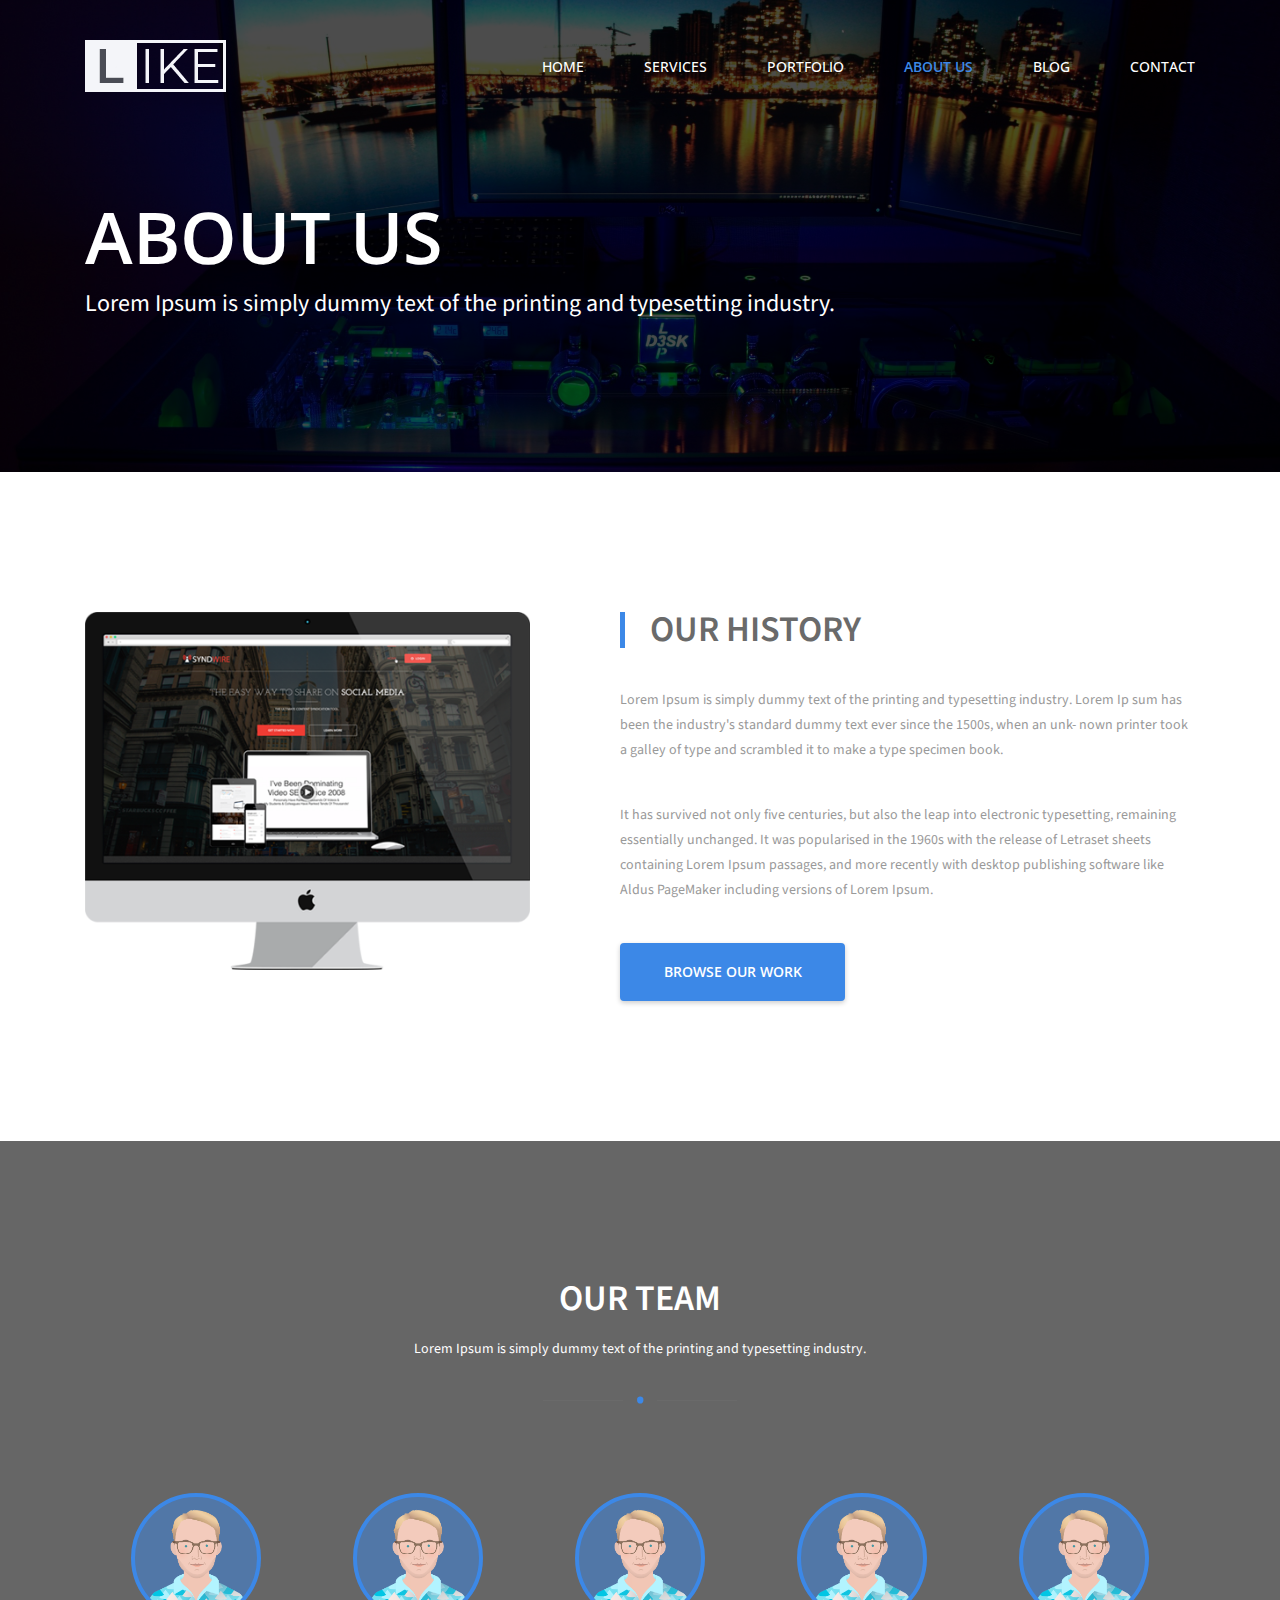
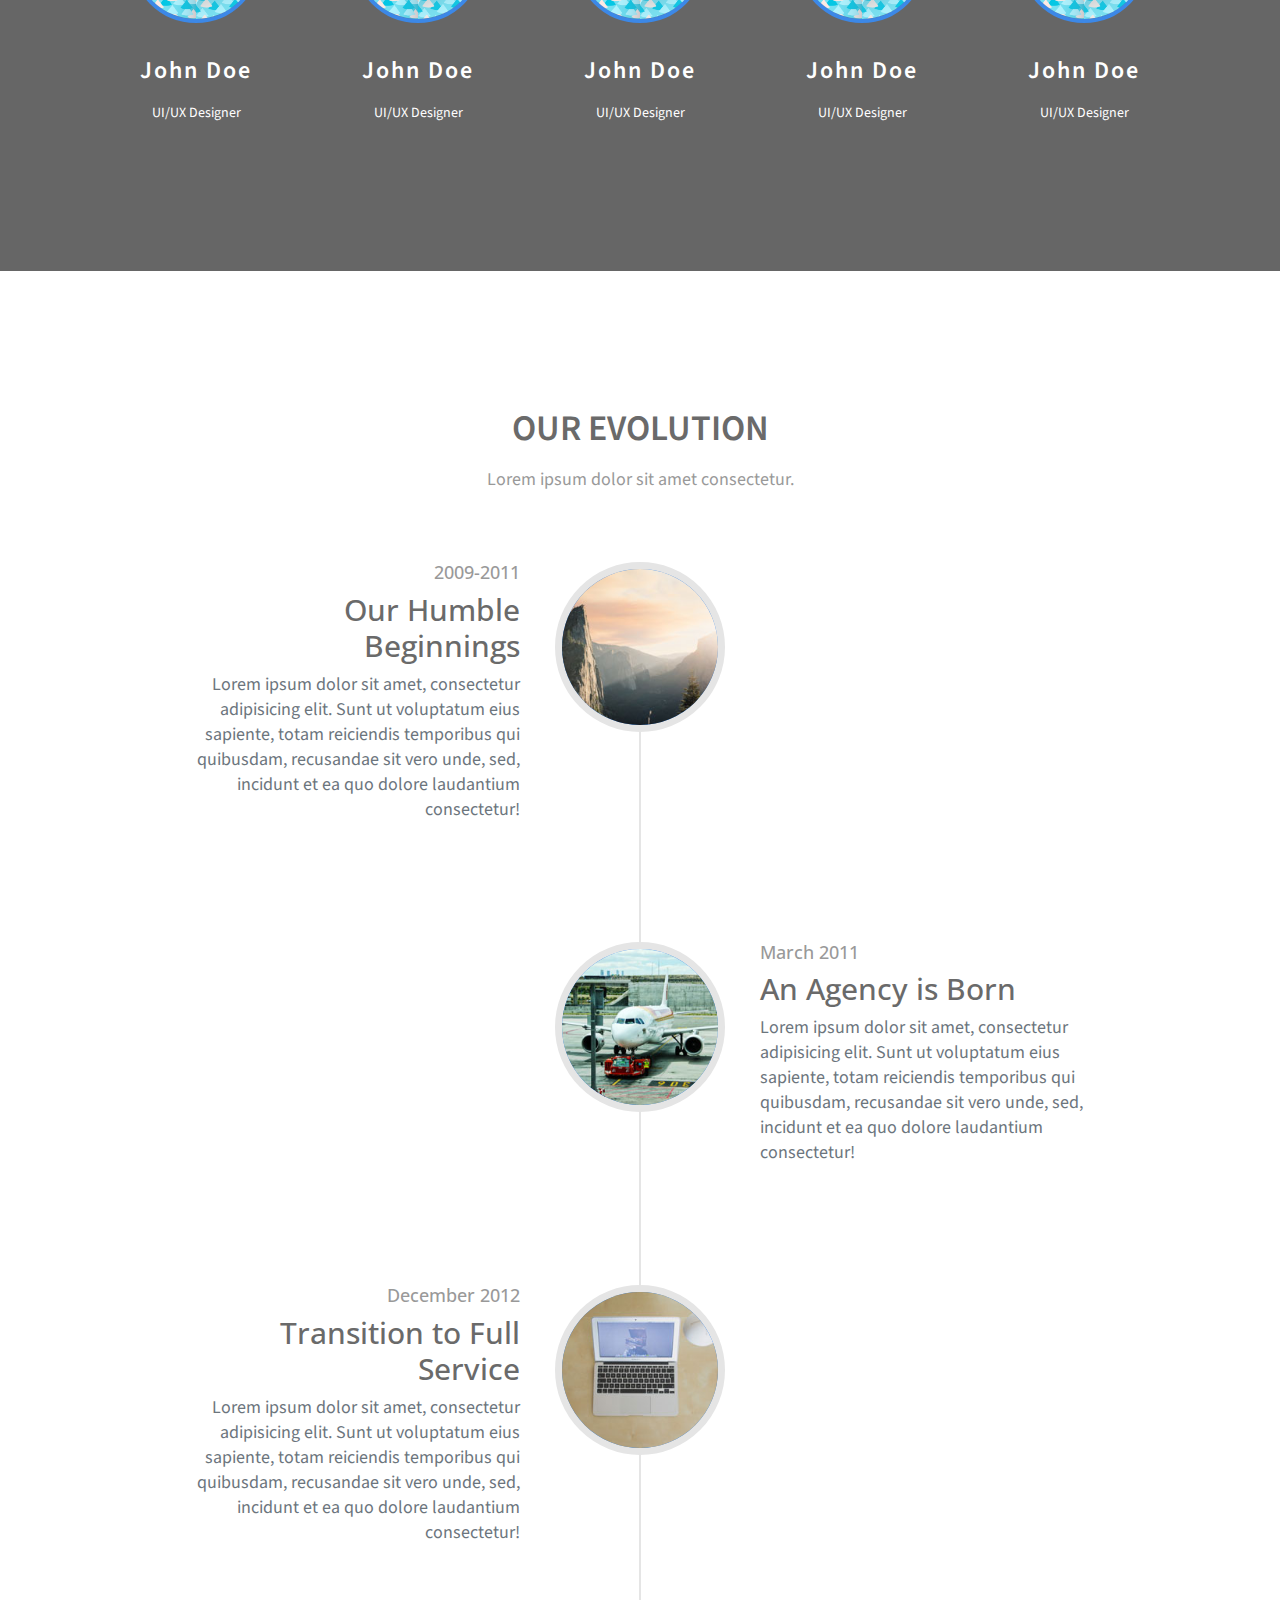
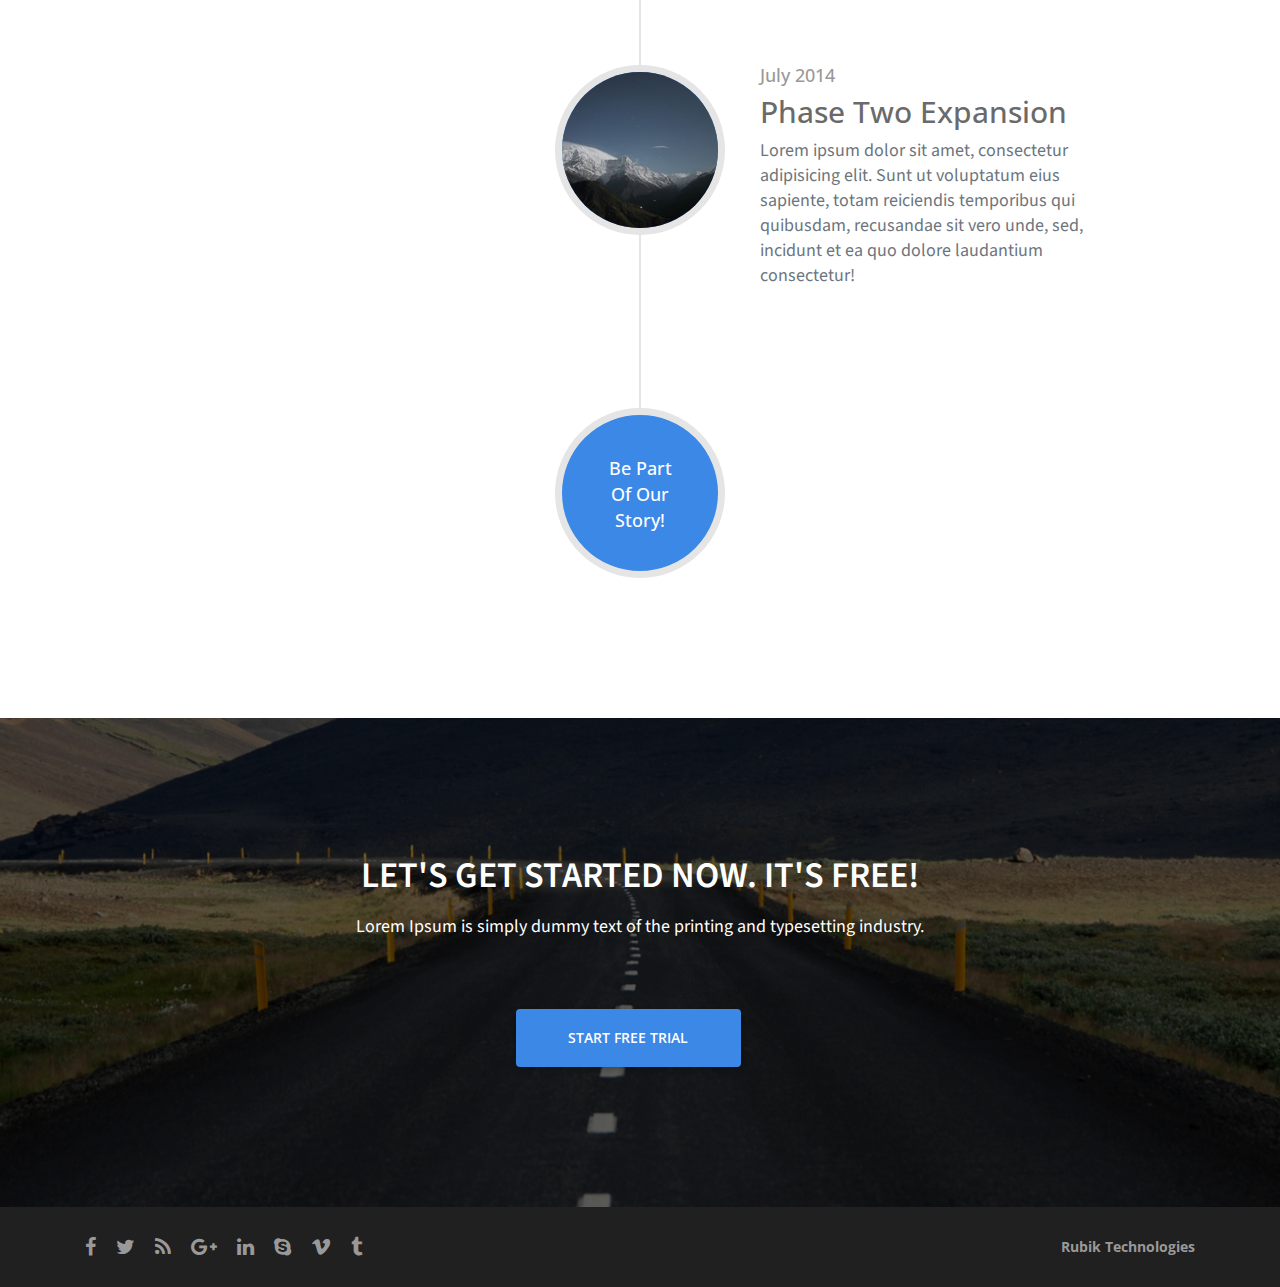
<file: about.html>
﻿<!DOCTYPE html>
<html lang="en">
<head>
    <title></title>
    <meta charset="utf-8" />
    <link rel="icon" href="favicon.png" type="image/x-icon" />
    <meta name="viewport" content="width=device-width, initial-scale=1.0, maximum-scale=1.0, user-scalable=0"> 
    <link href="css/vendor/bootstrap.css" rel="stylesheet" />
    <link href="css/vendor/font-awesome.css" rel="stylesheet" />
    <link href="css/vendor/slick.css" rel="stylesheet" />
    <link href="css/vendor/slick-theme.css" rel="stylesheet" />
    <link href="css/main.css" rel="stylesheet" />
</head>
<body>

    <header>
        <div class="container">
            <div class="logo">
                <a href="index.html"><img src="assets/img/logo.png" alt=""/></a>
            </div>
            <div class="menu">
                <ul>
                    <li><a href="index.html">Home</a></li>
                    <li><a href="services.html">Services</a></li>
                    <li><a href="portfolio.html">Portfolio</a></li>
                    <li><a href="about.html" class="active">About Us</a></li>
                    <li><a href="blog.html">Blog</a></li>
                    <li><a href="contact.html">Contact</a></li>
                </ul>
            </div>
            <div class="mobile-menu"><i class="fa fa-bars"></i></div>
        </div>
    </header>

   <div class="intro-page">
       <div class="container">
           <h1>About Us</h1>
           <p>Lorem Ipsum is simply dummy text of the printing and typesetting industry.</p>
       </div>
   </div>

    <div class="wrapper">
        <section class="our-history">
            <div class="container">
                <div class="row">
                    <div class="col-md-5">
                        <img src="assets/img/Monitor.png" alt="" />
                    </div>
                    <div class="col-md-7">
                        <h2>Our History</h2>
                        <p>Lorem Ipsum is simply dummy text of the printing and typesetting industry. Lorem Ip sum has been the industry's standard dummy text ever since the 1500s, when an unk- nown printer took a galley of type and scrambled it to make a type specimen book.</p>
                        <p>It has survived not only five centuries, but also the leap into electronic typesetting, remaining essentially unchanged. It was popularised in the 1960s with the release of Letraset sheets containing Lorem Ipsum passages, and more recently with desktop publishing software like Aldus PageMaker including versions of Lorem Ipsum.</p>
                        <a href="#" class="button">Browse Our Work</a>
                    </div>
                </div>
            </div>
        </section>

        <section class="our-team">
            <div class="container">
                <h2>Our Team</h2>
                <p>Lorem Ipsum is simply dummy text of the printing and typesetting industry.</p>
                <span class="dot-dash dark">.</span>
                <div class="our-team--container">
                    <div class="our-team--item">
                        <div class="our-team--item__image">
                            <img src="assets/img/user.png" alt="" />
                        </div>
                        <div class="our-team--item__info">
                            <h3>John Doe</h3>
                            <h5>UI/UX Designer</h5>
                        </div>
                    </div>
                    <div class="our-team--item">
                        <div class="our-team--item__image">
                            <img src="assets/img/user.png" alt="" />
                        </div>
                        <div class="our-team--item__info">
                            <h3>John Doe</h3>
                            <h5>UI/UX Designer</h5>
                        </div>
                    </div>
                    <div class="our-team--item">
                        <div class="our-team--item__image">
                            <img src="assets/img/user.png" alt="" />
                        </div>
                        <div class="our-team--item__info">
                            <h3>John Doe</h3>
                            <h5>UI/UX Designer</h5>
                        </div>
                    </div>
                    <div class="our-team--item">
                        <div class="our-team--item__image">
                            <img src="assets/img/user.png" alt="" />
                        </div>
                        <div class="our-team--item__info">
                            <h3>John Doe</h3>
                            <h5>UI/UX Designer</h5>
                        </div>
                    </div>
                    <div class="our-team--item">
                        <div class="our-team--item__image">
                            <img src="assets/img/user.png" alt="" />
                        </div>
                        <div class="our-team--item__info">
                            <h3>John Doe</h3>
                            <h5>UI/UX Designer</h5>
                        </div>
                    </div>
                </div>
            </div>
        </section>

        <section class="our-history-about">
            <div class="container">
                <div class="row">
                    <div class="col-lg-12">
                        <h2>Our Evolution</h2>
                        <p>Lorem ipsum dolor sit amet consectetur.</p>
                    </div>
                </div>
                <div class="row">
                    <div class="col-lg-12">
                        <ul class="timeline">
                            <li>
                                <div class="timeline-image">
                                    <img class="rounded-circle img-fluid" src="assets/img/about1.jpg" alt="">
                                </div>
                                <div class="timeline-panel">
                                    <div class="timeline-heading">
                                        <h4>2009-2011</h4>
                                        <h4 class="subheading">Our Humble Beginnings</h4>
                                    </div>
                                    <div class="timeline-body">
                                        <p class="text-muted">Lorem ipsum dolor sit amet, consectetur adipisicing elit. Sunt ut voluptatum eius sapiente, totam reiciendis temporibus qui quibusdam, recusandae sit vero unde, sed, incidunt et ea quo dolore laudantium consectetur!</p>
                                    </div>
                                </div>
                            </li>
                            <li class="timeline-inverted">
                                <div class="timeline-image">
                                    <img class="rounded-circle img-fluid" src="assets/img/about2.jpg" alt="">
                                </div>
                                <div class="timeline-panel">
                                    <div class="timeline-heading">
                                        <h4>March 2011</h4>
                                        <h4 class="subheading">An Agency is Born</h4>
                                    </div>
                                    <div class="timeline-body">
                                        <p class="text-muted">Lorem ipsum dolor sit amet, consectetur adipisicing elit. Sunt ut voluptatum eius sapiente, totam reiciendis temporibus qui quibusdam, recusandae sit vero unde, sed, incidunt et ea quo dolore laudantium consectetur!</p>
                                    </div>
                                </div>
                            </li>
                            <li>
                                <div class="timeline-image">
                                    <img class="rounded-circle img-fluid" src="assets/img/about3.jpg" alt="">
                                </div>
                                <div class="timeline-panel">
                                    <div class="timeline-heading">
                                        <h4>December 2012</h4>
                                        <h4 class="subheading">Transition to Full Service</h4>
                                    </div>
                                    <div class="timeline-body">
                                        <p class="text-muted">Lorem ipsum dolor sit amet, consectetur adipisicing elit. Sunt ut voluptatum eius sapiente, totam reiciendis temporibus qui quibusdam, recusandae sit vero unde, sed, incidunt et ea quo dolore laudantium consectetur!</p>
                                    </div>
                                </div>
                            </li>
                            <li class="timeline-inverted">
                                <div class="timeline-image">
                                    <img class="rounded-circle img-fluid" src="assets/img/about4.jpg" alt="">
                                </div>
                                <div class="timeline-panel">
                                    <div class="timeline-heading">
                                        <h4>July 2014</h4>
                                        <h4 class="subheading">Phase Two Expansion</h4>
                                    </div>
                                    <div class="timeline-body">
                                        <p class="text-muted">Lorem ipsum dolor sit amet, consectetur adipisicing elit. Sunt ut voluptatum eius sapiente, totam reiciendis temporibus qui quibusdam, recusandae sit vero unde, sed, incidunt et ea quo dolore laudantium consectetur!</p>
                                    </div>
                                </div>
                            </li>
                            <li class="timeline-inverted">
                                <div class="timeline-image">
                                    <h4>Be Part
                                        <br>Of Our
                                        <br>Story!</h4>
                                </div>
                            </li>
                        </ul>
                    </div>
                </div>
            </div>
        </section>

        <section class="get-started">
            <div class="container">
                <h2>Let's Get Started Now. It's FREE!</h2>
                <p>Lorem Ipsum is simply dummy text of the printing and typesetting industry.</p>
                <a href="contact.html" class="button">Start Free Trial</a>
            </div>
        </section>
    </div>

    <footer>
        <div class="container">
            <div class="row">
                <div class="col-md-6">
                    <ul>
                        <li><a href="#"><i class="fa fa-facebook"></i></a></li>
                        <li><a href="#"><i class="fa fa-twitter"></i></a></li>
                        <li><a href="#"><i class="fa fa-rss"></i></a></li>
                        <li><a href="#"><i class="fa fa-google-plus"></i></a></li>
                        <li><a href="#"><i class="fa fa-linkedin"></i></a></li>
                        <li><a href="#"><i class="fa fa-skype"></i></a></li>
                        <li><a href="#"><i class="fa fa-vimeo"></i></a></li>
                        <li><a href="#"><i class="fa fa-tumblr"></i></a></li>
                    </ul>
                </div>
                <div class="col-md-6">
                    <p><a href="https://rubik-technologies.com/">Rubik Technologies</a></p>
                </div>
            </div>
        </div>
    </footer>

    <script src="js/vendor/jquery-3.1.0.min.js"></script>
    <script src="js/vendor/jquery.easing.min.js"></script>
    <script src="js/vendor/tether.js"></script>
    <script src="js/vendor/bootstrap.js"></script>
    <script src="js/vendor/slick.js"></script>
    <script src="js/vendor/isotope.pkgd.min.js"></script>
    <script src="js/main.js"></script>
</body>
</html>
</file>
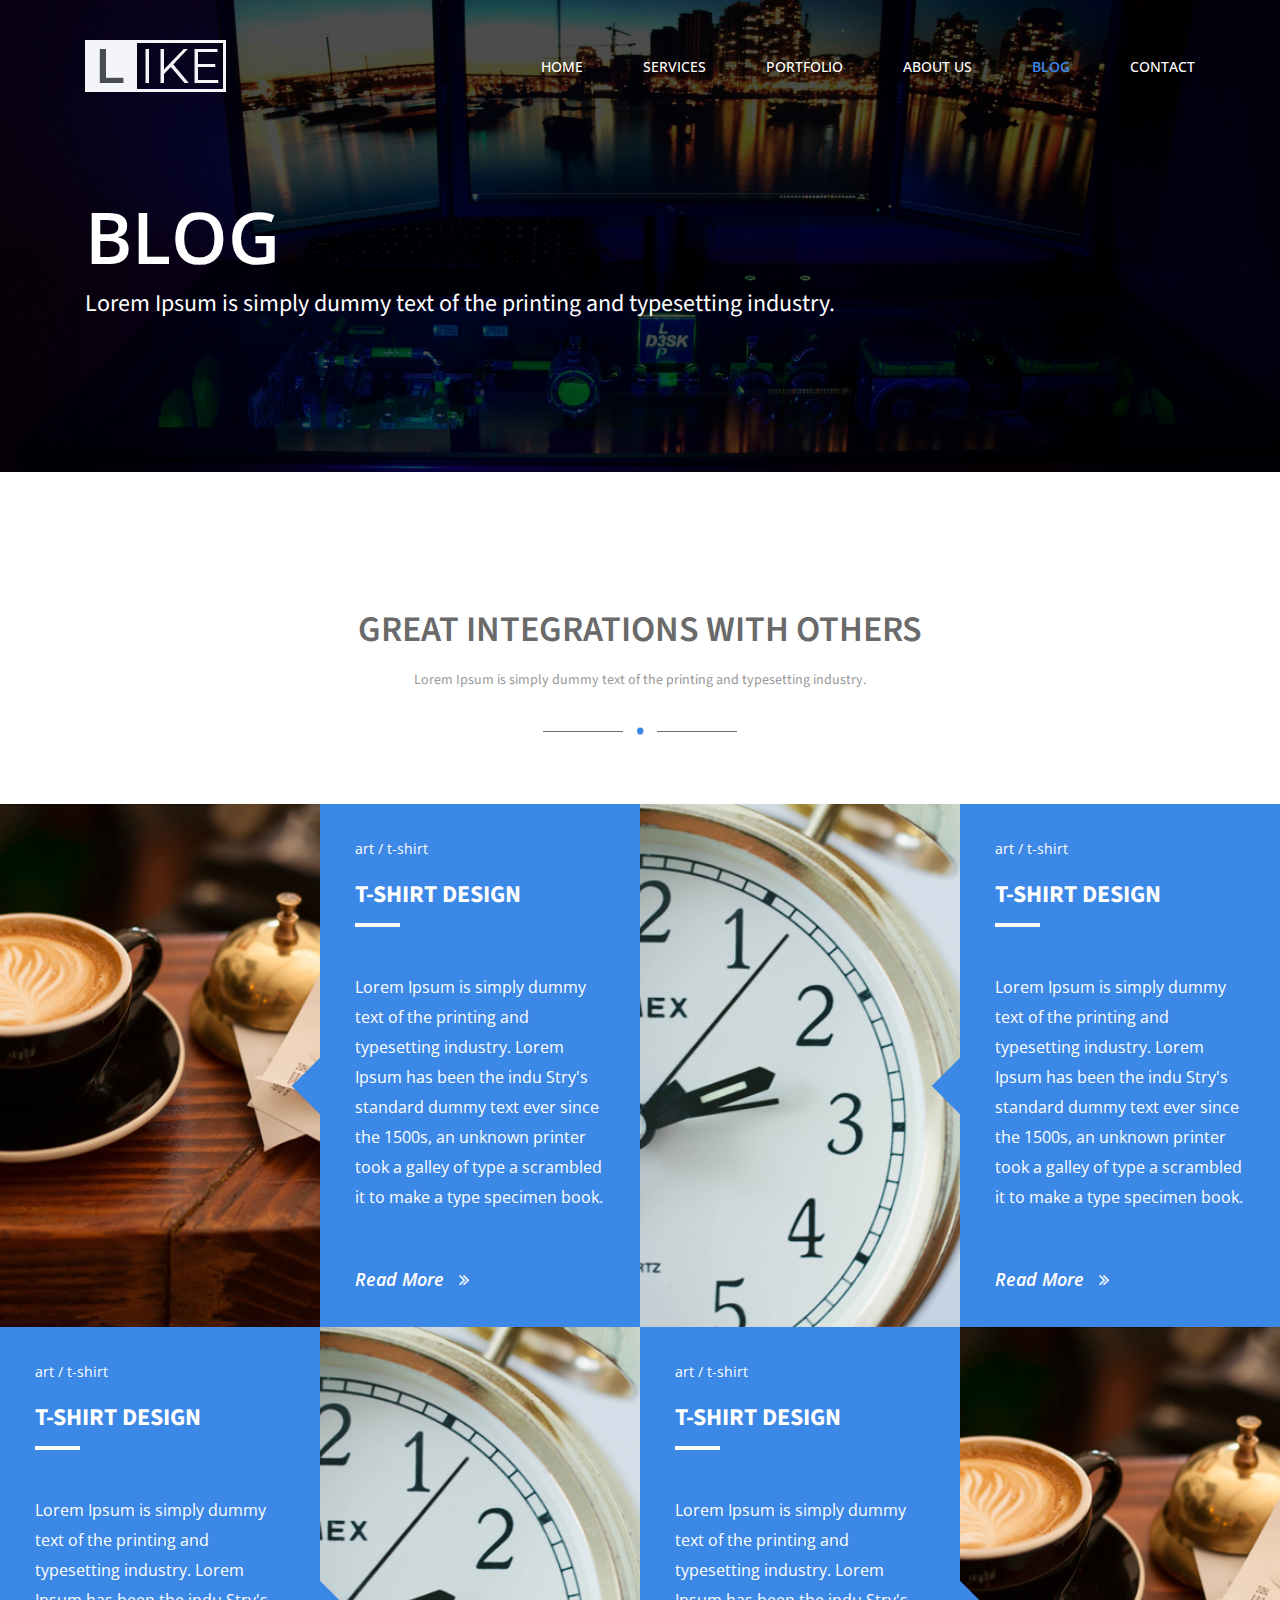
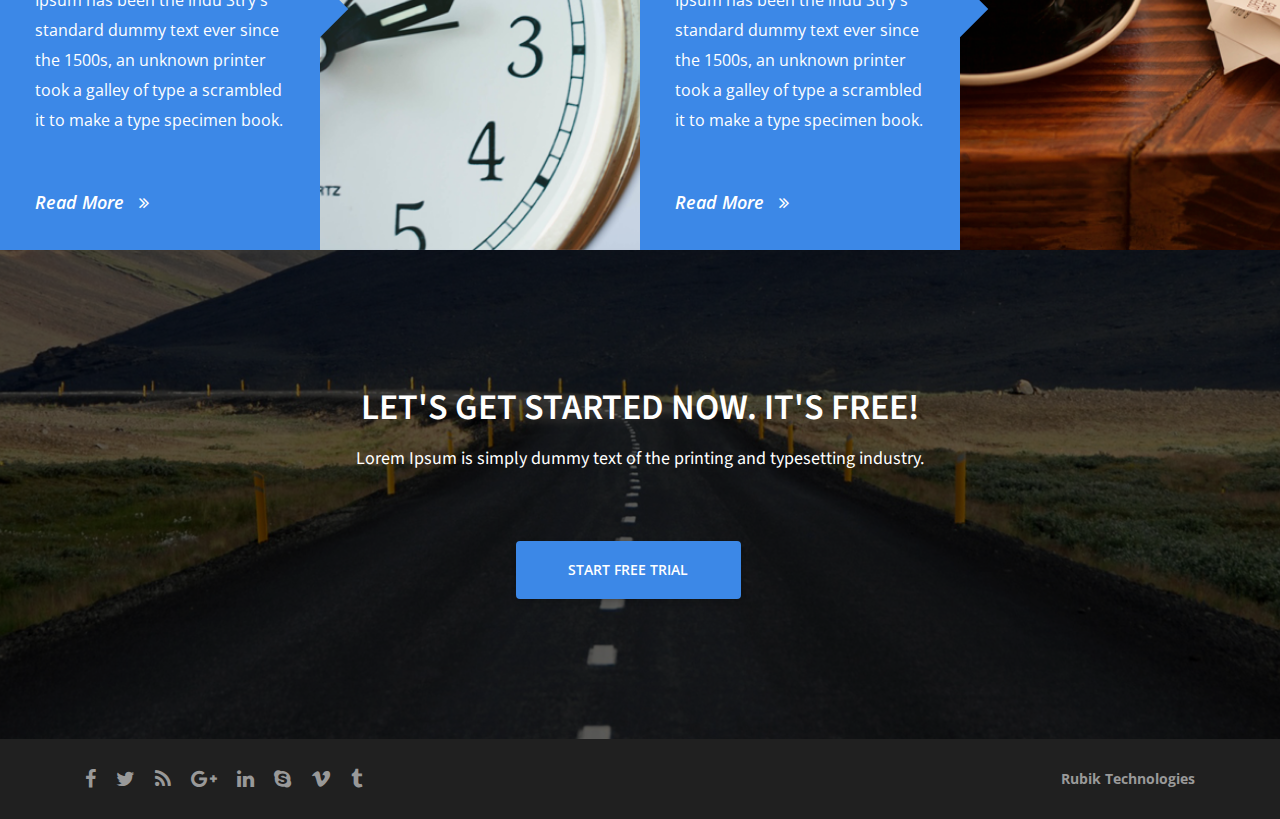
<file: blog.html>
﻿<!DOCTYPE html>
<html lang="en">
<head>
    <title></title>
    <meta charset="utf-8" />
    <link rel="icon" href="favicon.png" type="image/x-icon" />
    <meta name="viewport" content="width=device-width, initial-scale=1.0, maximum-scale=1.0, user-scalable=0"> 
    <link href="css/vendor/bootstrap.css" rel="stylesheet" />
    <link href="css/vendor/font-awesome.css" rel="stylesheet" />
    <link href="css/vendor/slick.css" rel="stylesheet" />
    <link href="css/vendor/slick-theme.css" rel="stylesheet" />
    <link href="css/main.css" rel="stylesheet" />
</head>
<body>

    <header>
        <div class="container">
            <div class="logo">
                <a href="index.html"><img src="assets/img/logo.png" alt=""/></a>
            </div>
            <div class="menu">
                <ul>
                    <li><a href="index.html">Home</a></li>
                    <li><a href="services.html">Services</a></li>
                    <li><a href="portfolio.html">Portfolio</a></li>
                    <li><a href="about.html">About Us</a></li>
                    <li><a href="blog.html" class="active">Blog</a></li>
                    <li><a href="contact.html">Contact</a></li>
                </ul>
            </div>
            <div class="mobile-menu"><i class="fa fa-bars"></i></div>
        </div>
    </header>

    <div class="intro-page">
        <div class="container">
            <h1>Blog</h1>
            <p>Lorem Ipsum is simply dummy text of the printing and typesetting industry.</p>
        </div>
    </div>

    <div class="wrapper">
        <section class="our-blog">
            <div class="container">
                <h2>Great Integrations with Others</h2>
                <p>Lorem Ipsum is simply dummy text of the printing and typesetting industry.</p>
                <span class="dot-dash dark">.</span>
            </div>
            <div class="our-blog--container">
                <div class="our-blog--item">
                    <div class="our-blog--item__image">
                        <a href="single.html">
                            <img src="assets/img/blog1.png" alt="">
                        </a>
                    </div>
                    <div class="our-blog--item__text left">
                        <span>art / t-shirt</span>
                        <h3>T-shirt design</h3>
                        <p>Lorem Ipsum is simply dummy text of the printing and typesetting industry. Lorem Ipsum has been the indu Stry's standard dummy text ever since the 1500s, an unknown printer took a galley of type a scrambled it to make a type specimen book.</p>
                        <a href="single.html">Read More <i class="fa fa-angle-double-right" aria-hidden="true"></i></a>
                    </div>
                </div>
                <div class="our-blog--item">
                    <div class="our-blog--item__image">
                        <a href="single.html">
                            <img src="assets/img/blog2.png" alt="">
                        </a>
                    </div>
                    <div class="our-blog--item__text left">
                        <span>art / t-shirt</span>
                        <h3>T-shirt design</h3>
                        <p>Lorem Ipsum is simply dummy text of the printing and typesetting industry. Lorem Ipsum has been the indu Stry's standard dummy text ever since the 1500s, an unknown printer took a galley of type a scrambled it to make a type specimen book.</p>
                        <a href="single.html">Read More <i class="fa fa-angle-double-right" aria-hidden="true"></i></a>
                    </div>
                </div>
                <div class="our-blog--item">
                    <div class="our-blog--item__text right">
                        <span>art / t-shirt</span>
                        <h3>T-shirt design</h3>
                        <p>Lorem Ipsum is simply dummy text of the printing and typesetting industry. Lorem Ipsum has been the indu Stry's standard dummy text ever since the 1500s, an unknown printer took a galley of type a scrambled it to make a type specimen book.</p>
                        <a href="single.html">Read More <i class="fa fa-angle-double-right" aria-hidden="true"></i></a>
                    </div>
                    <div class="our-blog--item__image">
                        <a href="single.html">
                            <img src="assets/img/blog2.png" alt="">
                        </a>
                    </div>
                </div>
                <div class="our-blog--item">
                    <div class="our-blog--item__text right">
                        <span>art / t-shirt</span>
                        <h3>T-shirt design</h3>
                        <p>Lorem Ipsum is simply dummy text of the printing and typesetting industry. Lorem Ipsum has been the indu Stry's standard dummy text ever since the 1500s, an unknown printer took a galley of type a scrambled it to make a type specimen book.</p>
                        <a href="single.html">Read More <i class="fa fa-angle-double-right" aria-hidden="true"></i></a>
                    </div>
                    <div class="our-blog--item__image">
                        <a href="single.html">
                            <img src="assets/img/blog1.png" alt="">
                        </a>
                    </div>
                </div>
            </div>
        </section>

        <section class="get-started">
            <div class="container">
                <h2>Let's Get Started Now. It's FREE!</h2>
                <p>Lorem Ipsum is simply dummy text of the printing and typesetting industry.</p>
                <a href="contact.html" class="button">Start Free Trial</a>
            </div>
        </section>
    </div>

    <footer>
        <div class="container">
            <div class="row">
                <div class="col-md-6">
                    <ul>
                        <li><a href="#"><i class="fa fa-facebook"></i></a></li>
                        <li><a href="#"><i class="fa fa-twitter"></i></a></li>
                        <li><a href="#"><i class="fa fa-rss"></i></a></li>
                        <li><a href="#"><i class="fa fa-google-plus"></i></a></li>
                        <li><a href="#"><i class="fa fa-linkedin"></i></a></li>
                        <li><a href="#"><i class="fa fa-skype"></i></a></li>
                        <li><a href="#"><i class="fa fa-vimeo"></i></a></li>
                        <li><a href="#"><i class="fa fa-tumblr"></i></a></li>
                    </ul>
                </div>
                <div class="col-md-6">
                    <p><a href="https://rubik-technologies.com/">Rubik Technologies</a></p>
                </div>
            </div>
        </div>
    </footer>

    <script src="js/vendor/jquery-3.1.0.min.js"></script>
    <script src="js/vendor/jquery.easing.min.js"></script>
    <script src="js/vendor/tether.js"></script>
    <script src="js/vendor/bootstrap.js"></script>
    <script src="js/vendor/slick.js"></script>
    <script src="js/vendor/isotope.pkgd.min.js"></script>
    <script src="js/main.js"></script>
</body>
</html>
</file>
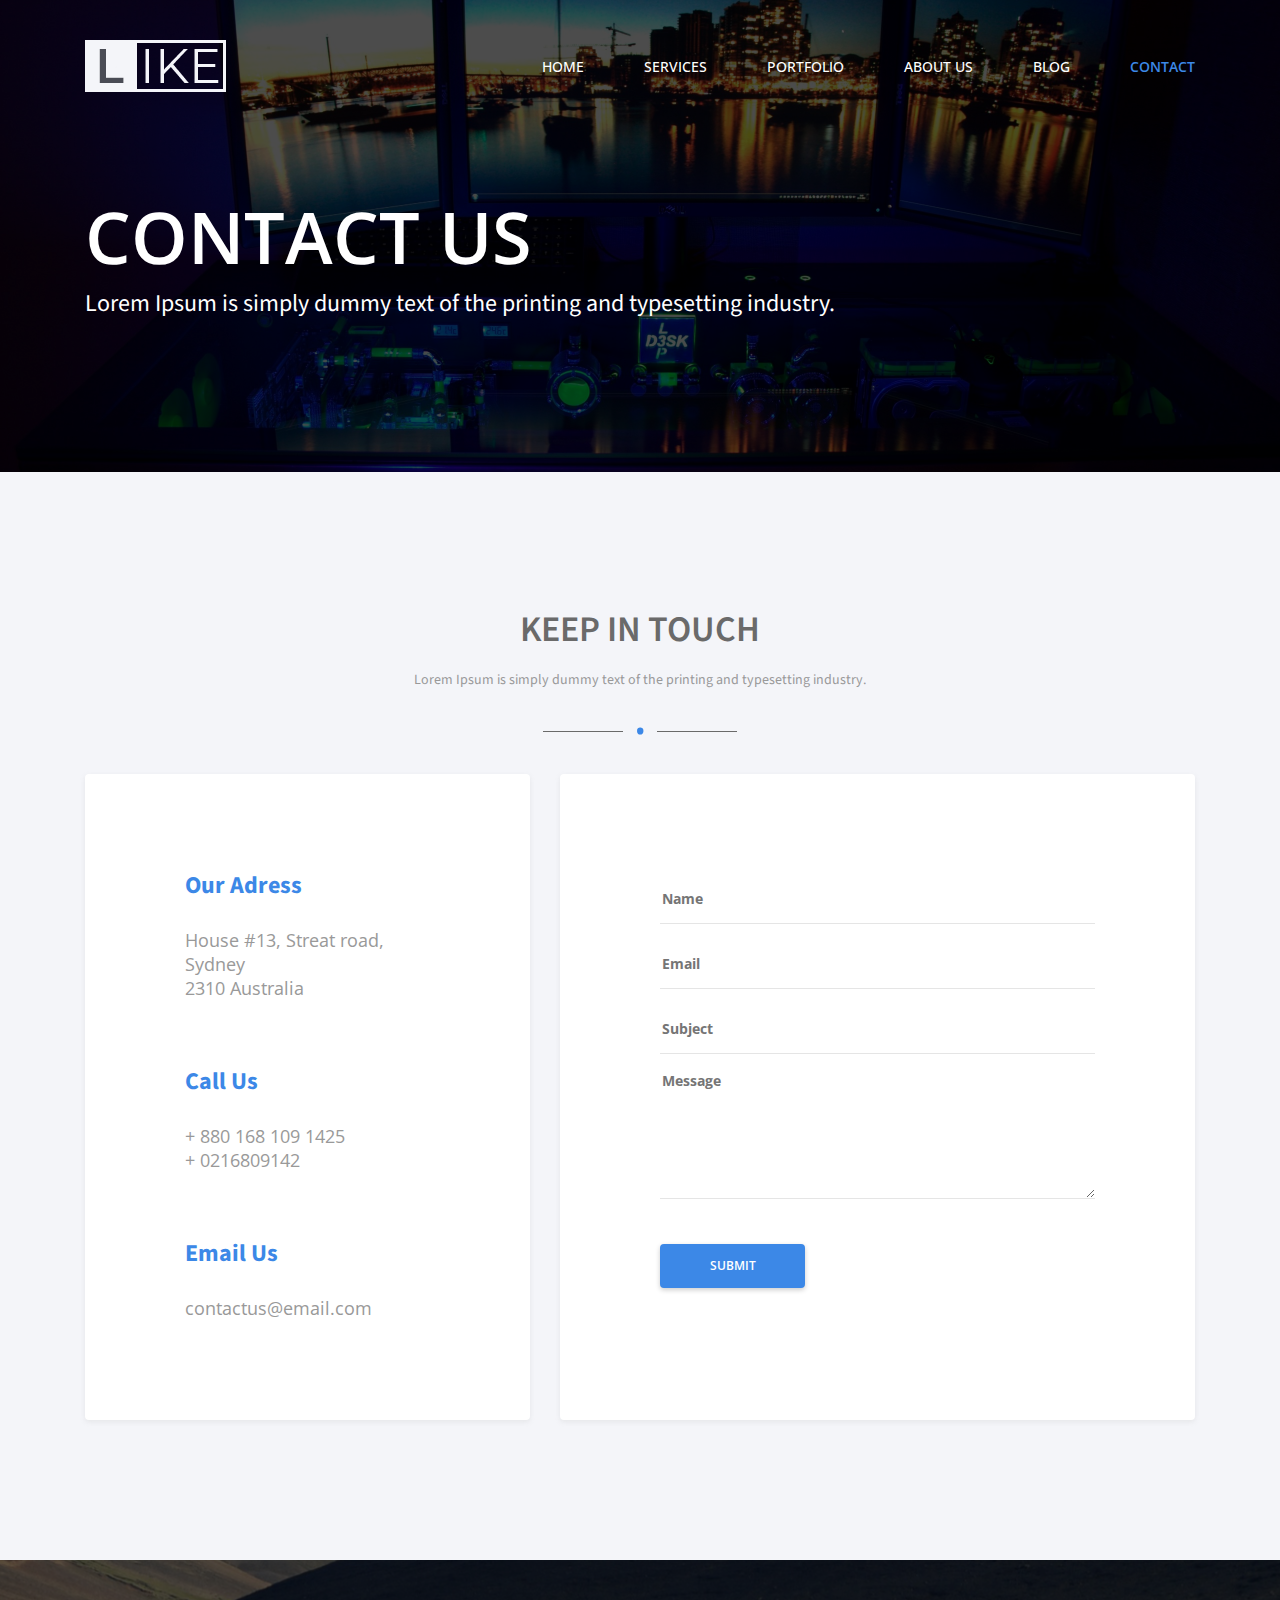
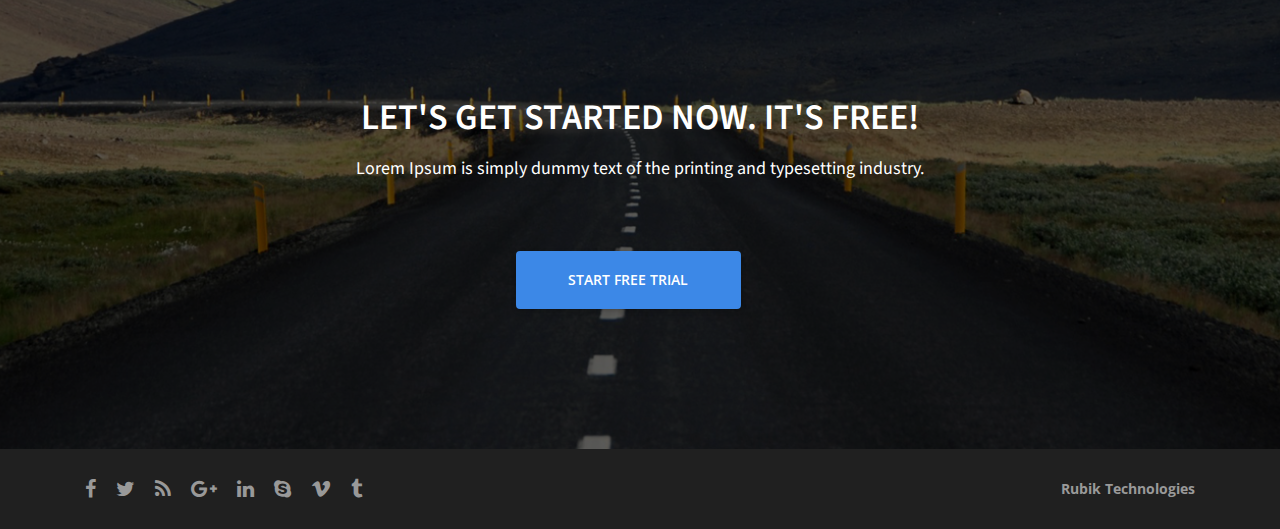
<file: contact.html>
﻿<!DOCTYPE html>
<html lang="en">
<head>
    <title></title>
    <meta charset="utf-8" />
    <link rel="icon" href="favicon.png" type="image/x-icon" />
    <meta name="viewport" content="width=device-width, initial-scale=1.0, maximum-scale=1.0, user-scalable=0"> 
    <link href="css/vendor/bootstrap.css" rel="stylesheet" />
    <link href="css/vendor/font-awesome.css" rel="stylesheet" />
    <link href="css/vendor/slick.css" rel="stylesheet" />
    <link href="css/vendor/slick-theme.css" rel="stylesheet" />
    <link href="css/main.css" rel="stylesheet" />
</head>
<body>

    <header>
        <div class="container">
            <div class="logo">
                <a href="index.html"><img src="assets/img/logo.png" alt=""/></a>
            </div>
            <div class="menu">
                <ul>
                    <li><a href="index.html">Home</a></li>
                    <li><a href="services.html">Services</a></li>
                    <li><a href="portfolio.html">Portfolio</a></li>
                    <li><a href="about.html">About Us</a></li>
                    <li><a href="blog.html">Blog</a></li>
                    <li><a href="contact.html" class="active">Contact</a></li>
                </ul>
            </div>
            <div class="mobile-menu"><i class="fa fa-bars"></i></div>
        </div>
    </header>

    <div class="intro-page">
        <div class="container">
            <h1>Contact Us</h1>
            <p>Lorem Ipsum is simply dummy text of the printing and typesetting industry.</p>
        </div>
    </div>

    <div class="wrapper">
        <section class="keep-touch">
            <div class="container">
                <h2>Keep in touch</h2>
                <p>Lorem Ipsum is simply dummy text of the printing and typesetting industry.</p>
                <span class="dot-dash dark">.</span>
                <div class="row">
                    <div class="col-md-5">
                        <div class="keep-touch--white">
                            <h4>Our Adress</h4>
                            <p>House #13, Streat road, Sydney<br>2310 Australia</p>
                            <h4>Call Us</h4>
                            <p>+ 880 168 109 1425<br>+ 0216809142</p>
                            <h4>Email Us</h4>
                            <p><a href="mailto:contactus@email.com">contactus@email.com</a></p>
                        </div>
                    </div>
                    <div class="col-md-7">
                        <div class="keep-touch--white">
                            <form action="">
                                <input type="text" placeholder="Name">
                                <input type="text" placeholder="Email">
                                <input type="text" placeholder="Subject">
                                <textarea name="" id="" rows="5" placeholder="Message"></textarea>
                                <input type="submit" class="button small">
                            </form>
                        </div>
                    </div>
                </div>
            </div>
        </section>

        <section class="get-started">
            <div class="container">
                <h2>Let's Get Started Now. It's FREE!</h2>
                <p>Lorem Ipsum is simply dummy text of the printing and typesetting industry.</p>
                <a href="contact.html" class="button">Start Free Trial</a>
            </div>
        </section>
    </div>

    <footer>
        <div class="container">
            <div class="row">
                <div class="col-md-6">
                    <ul>
                        <li><a href="#"><i class="fa fa-facebook"></i></a></li>
                        <li><a href="#"><i class="fa fa-twitter"></i></a></li>
                        <li><a href="#"><i class="fa fa-rss"></i></a></li>
                        <li><a href="#"><i class="fa fa-google-plus"></i></a></li>
                        <li><a href="#"><i class="fa fa-linkedin"></i></a></li>
                        <li><a href="#"><i class="fa fa-skype"></i></a></li>
                        <li><a href="#"><i class="fa fa-vimeo"></i></a></li>
                        <li><a href="#"><i class="fa fa-tumblr"></i></a></li>
                    </ul>
                </div>
                <div class="col-md-6">
                    <p><a href="https://rubik-technologies.com/">Rubik Technologies</a></p>
                </div>
            </div>
        </div>
    </footer>

    <script src="js/vendor/jquery-3.1.0.min.js"></script>
    <script src="js/vendor/jquery.easing.min.js"></script>
    <script src="js/vendor/tether.js"></script>
    <script src="js/vendor/bootstrap.js"></script>
    <script src="js/vendor/slick.js"></script>
    <script src="js/vendor/isotope.pkgd.min.js"></script>
    <script src="js/main.js"></script>
</body>
</html>
</file>
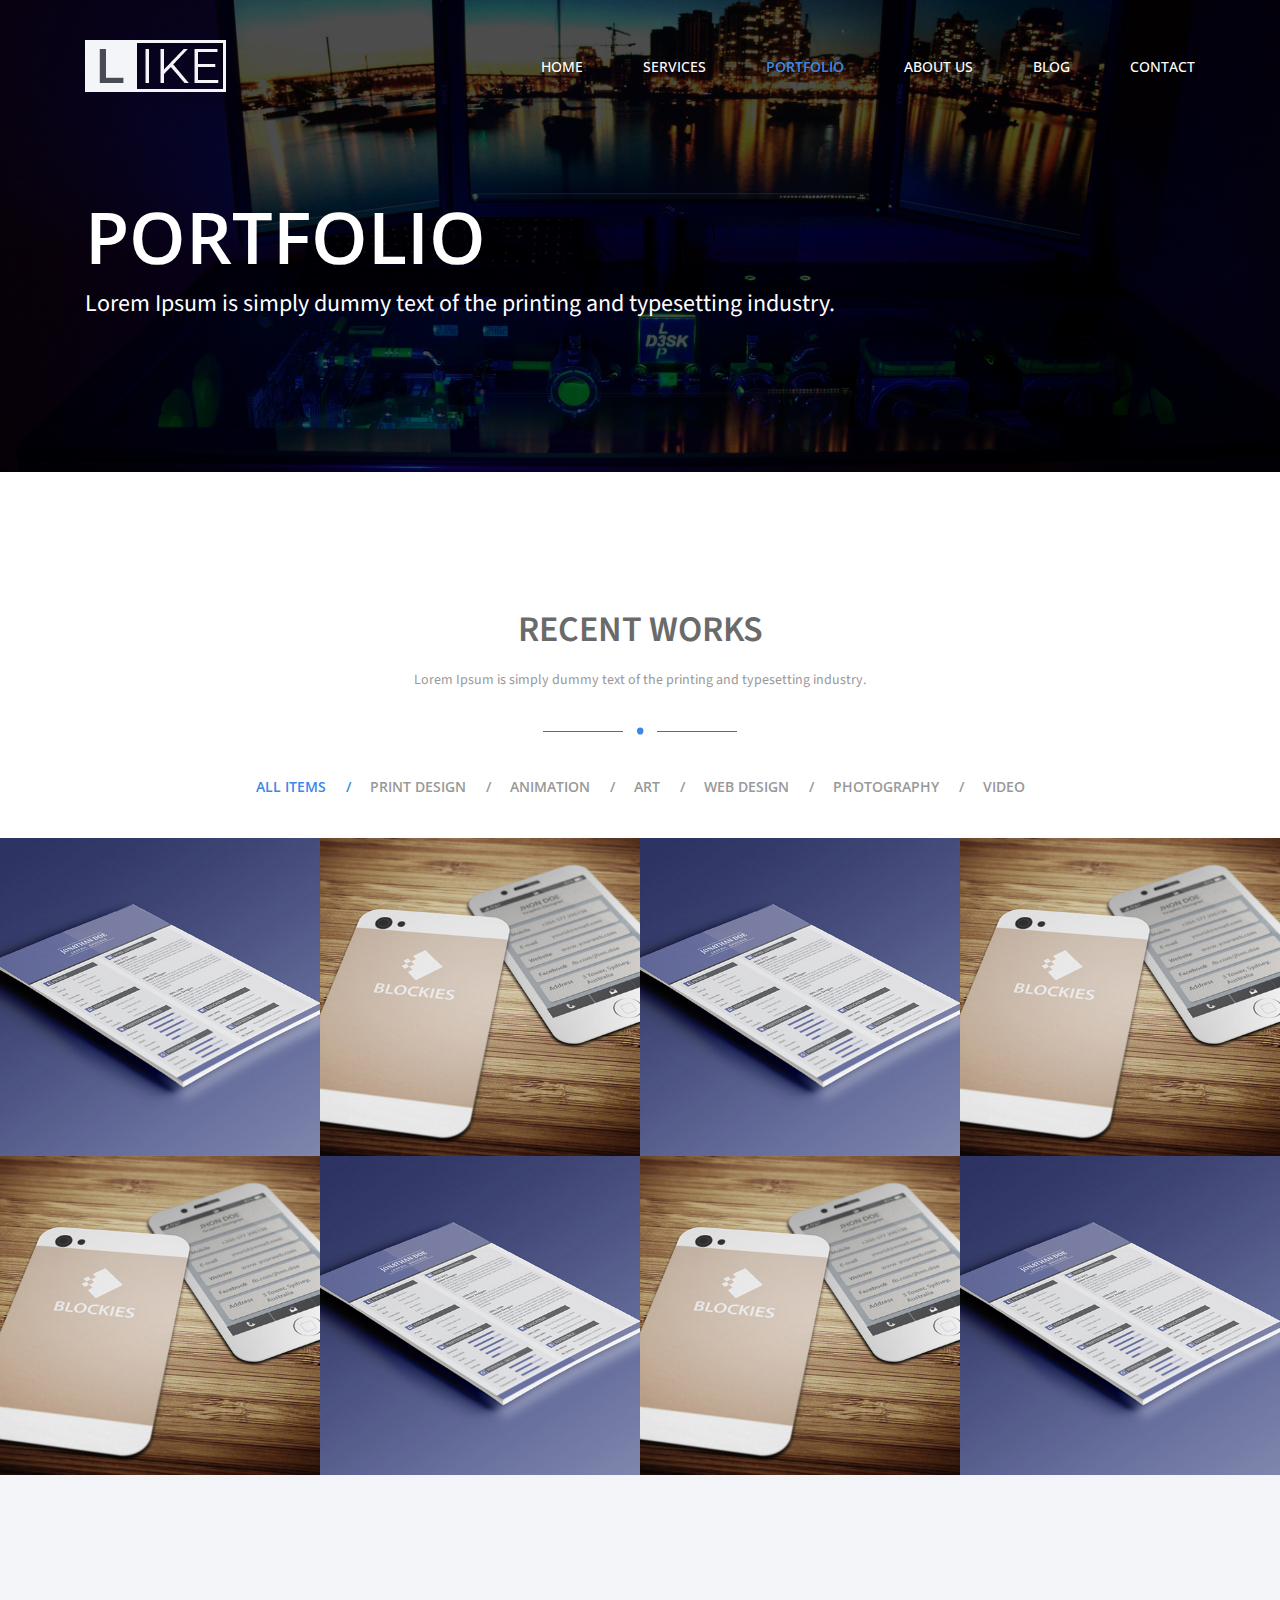
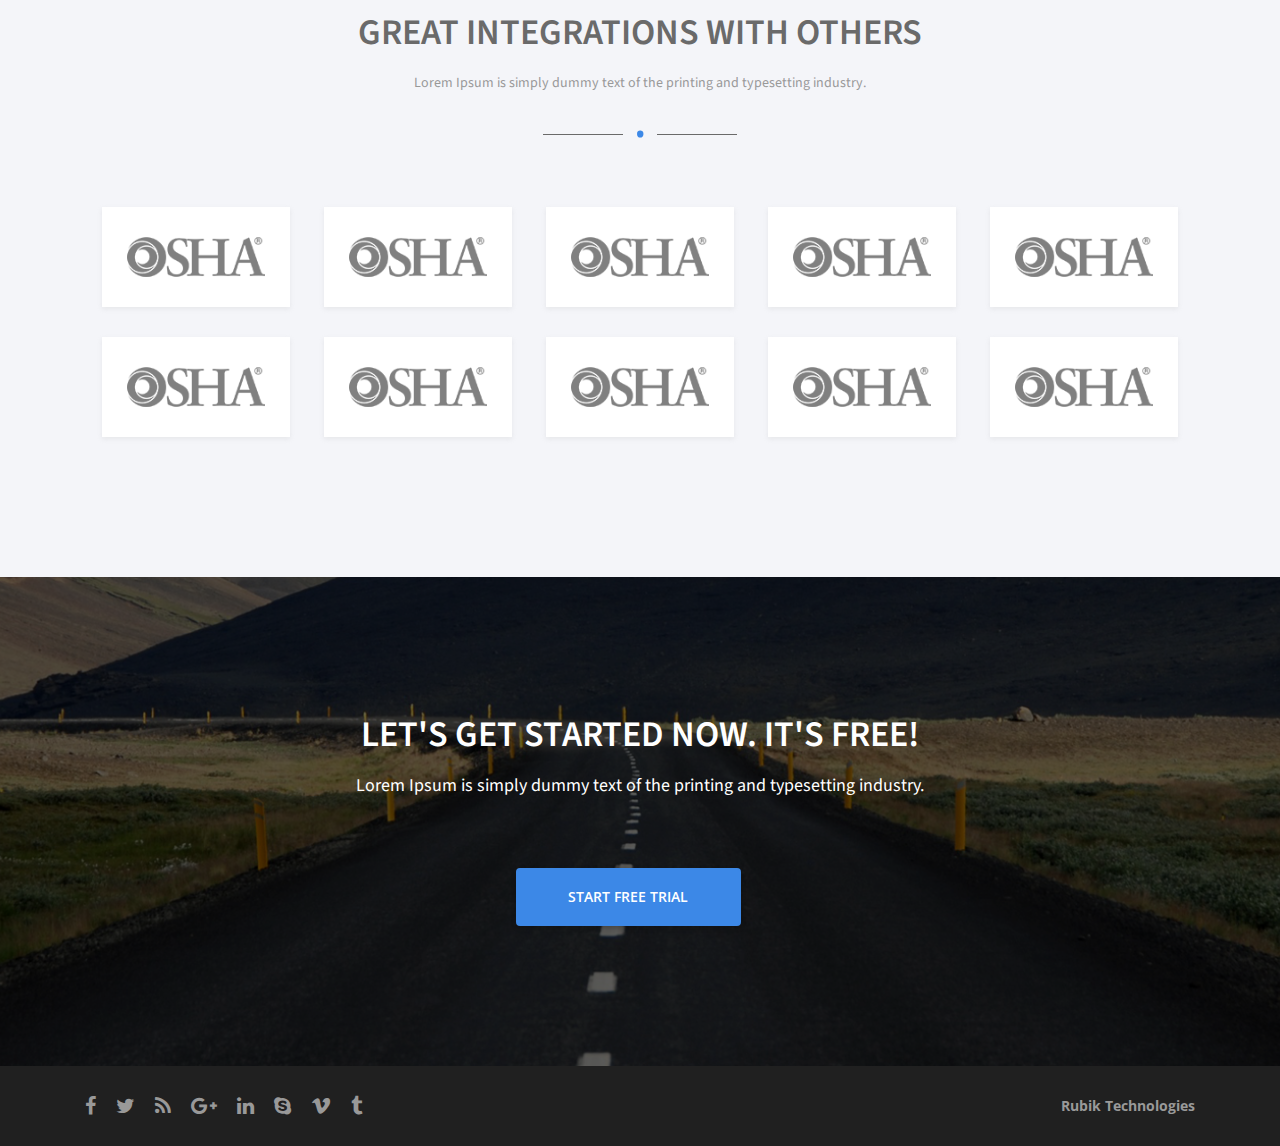
<file: portfolio.html>
﻿<!DOCTYPE html>
<html lang="en">
<head>
    <title></title>
    <meta charset="utf-8" />
    <link rel="icon" href="favicon.png" type="image/x-icon" />
    <meta name="viewport" content="width=device-width, initial-scale=1.0, maximum-scale=1.0, user-scalable=0"> 
    <link href="css/vendor/bootstrap.css" rel="stylesheet" />
    <link href="css/vendor/font-awesome.css" rel="stylesheet" />
    <link href="css/vendor/slick.css" rel="stylesheet" />
    <link href="css/vendor/slick-theme.css" rel="stylesheet" />
    <link href="css/main.css" rel="stylesheet" />
</head>
<body>

    <header>
        <div class="container">
            <div class="logo">
                <a href="index.html"><img src="assets/img/logo.png" alt=""/></a>
            </div>
            <div class="menu">
                <ul>
                    <li><a href="index.html">Home</a></li>
                    <li><a href="services.html">Services</a></li>
                    <li><a href="portfolio.html" class="active">Portfolio</a></li>
                    <li><a href="about.html">About Us</a></li>
                    <li><a href="blog.html">Blog</a></li>
                    <li><a href="contact.html">Contact</a></li>
                </ul>
            </div>
            <div class="mobile-menu"><i class="fa fa-bars"></i></div>
        </div>
    </header>

   <div class="intro-page">
       <div class="container">
           <h1>Portfolio</h1>
           <p>Lorem Ipsum is simply dummy text of the printing and typesetting industry.</p>
       </div>
   </div>

    <div class="wrapper">
        <section class="recent-works">
            <div class="container">
                <h2>Recent Works</h2>
                <p>Lorem Ipsum is simply dummy text of the printing and typesetting industry.</p>
                <span class="dot-dash dark">.</span>
                <div class="recent-works--nav">
                    <ul>
                        <li class="active" data-filter="*">All Items</li>
                        <li data-filter=".print">Print Design</li>
                        <li data-filter=".animation">Animation</li>
                        <li data-filter=".art">Art</li>
                        <li data-filter=".web">Web Design</li>
                        <li data-filter=".photo">Photography</li>
                        <li data-filter=".video">Video</li>
                    </ul>
                </div>
            </div>
            <div class="recent-works--items">
                <div class="recent-works--items__item web">
                    <a href="single-portfolio.html">
                        <img src="assets/img/3.jpg" alt="">
                        <div class="inner-item">
                            <div>
                                <h4>T-Shirt Design</h4>
                                <p>art / t-shirt</p>
                            </div>
                        </div>
                    </a>
                </div>
                <div class="recent-works--items__item print">
                    <a href="single-portfolio.html">
                        <img src="assets/img/4.jpg" alt="">
                        <div class="inner-item">
                            <div>
                                <h4>T-Shirt Design</h4>
                                <p>art / t-shirt</p>
                            </div>
                        </div>
                    </a>
                </div>
                <div class="recent-works--items__item art">
                    <a href="single-portfolio.html">
                        <img src="assets/img/3.jpg" alt="">
                        <div class="inner-item">
                            <div>
                                <h4>T-Shirt Design</h4>
                                <p>art / t-shirt</p>
                            </div>
                        </div>
                    </a>
                </div>
                <div class="recent-works--items__item web">
                    <a href="single-portfolio.html">
                        <img src="assets/img/4.jpg" alt="">
                        <div class="inner-item">
                            <div>
                                <h4>T-Shirt Design</h4>
                                <p>art / t-shirt</p>
                            </div>
                        </div>
                    </a>
                </div>
                <div class="recent-works--items__item print">
                    <a href="single-portfolio.html">
                        <img src="assets/img/4.jpg" alt="">
                        <div class="inner-item">
                            <div>
                                <h4>T-Shirt Design</h4>
                                <p>art / t-shirt</p>
                            </div>
                        </div>
                    </a>
                </div>
                <div class="recent-works--items__item web">
                    <a href="single-portfolio.html">
                        <img src="assets/img/3.jpg" alt="">
                        <div class="inner-item">
                            <div>
                                <h4>T-Shirt Design</h4>
                                <p>art / t-shirt</p>
                            </div>
                        </div>
                    </a>
                </div>
                <div class="recent-works--items__item web">
                    <a href="single-portfolio.html">
                        <img src="assets/img/4.jpg" alt="">
                        <div class="inner-item">
                            <div>
                                <h4>T-Shirt Design</h4>
                                <p>art / t-shirt</p>
                            </div>
                        </div>
                    </a>
                </div>
                <div class="recent-works--items__item art">
                    <a href="single-portfolio.html">
                        <img src="assets/img/3.jpg" alt="">
                        <div class="inner-item">
                            <div>
                                <h4>T-Shirt Design</h4>
                                <p>art / t-shirt</p>
                            </div>
                        </div>
                    </a>
                </div>
            </div>
        </section>

        <section class="partners">
            <div class="container">
                <h2>Great Integrations with Others</h2>
                <p>Lorem Ipsum is simply dummy text of the printing and typesetting industry.</p>
                <span class="dot-dash dark">.</span>
                <div class="partners--container">
                    <div class="partners--item">
                        <div class="partners--item__image">
                            <img src="assets/img/partner1.png" alt="">
                        </div>
                    </div>
                    <div class="partners--item">
                        <div class="partners--item__image">
                            <img src="assets/img/partner1.png" alt="">
                        </div>
                    </div>
                    <div class="partners--item">
                        <div class="partners--item__image">
                            <img src="assets/img/partner1.png" alt="">
                        </div>
                    </div>
                    <div class="partners--item">
                        <div class="partners--item__image">
                            <img src="assets/img/partner1.png" alt="">
                        </div>
                    </div>
                    <div class="partners--item">
                        <div class="partners--item__image">
                            <img src="assets/img/partner1.png" alt="">
                        </div>
                    </div>
                    <div class="partners--item">
                        <div class="partners--item__image">
                            <img src="assets/img/partner1.png" alt="">
                        </div>
                    </div>
                    <div class="partners--item">
                        <div class="partners--item__image">
                            <img src="assets/img/partner1.png" alt="">
                        </div>
                    </div>
                    <div class="partners--item">
                        <div class="partners--item__image">
                            <img src="assets/img/partner1.png" alt="">
                        </div>
                    </div>
                    <div class="partners--item">
                        <div class="partners--item__image">
                            <img src="assets/img/partner1.png" alt="">
                        </div>
                    </div>
                    <div class="partners--item">
                        <div class="partners--item__image">
                            <img src="assets/img/partner1.png" alt="">
                        </div>
                    </div>
                </div>
            </div>
        </section>

        <section class="get-started">
            <div class="container">
                <h2>Let's Get Started Now. It's FREE!</h2>
                <p>Lorem Ipsum is simply dummy text of the printing and typesetting industry.</p>
                <a href="contact.html" class="button">Start Free Trial</a>
            </div>
        </section>
    </div>

    <footer>
        <div class="container">
            <div class="row">
                <div class="col-md-6">
                    <ul>
                        <li><a href="#"><i class="fa fa-facebook"></i></a></li>
                        <li><a href="#"><i class="fa fa-twitter"></i></a></li>
                        <li><a href="#"><i class="fa fa-rss"></i></a></li>
                        <li><a href="#"><i class="fa fa-google-plus"></i></a></li>
                        <li><a href="#"><i class="fa fa-linkedin"></i></a></li>
                        <li><a href="#"><i class="fa fa-skype"></i></a></li>
                        <li><a href="#"><i class="fa fa-vimeo"></i></a></li>
                        <li><a href="#"><i class="fa fa-tumblr"></i></a></li>
                    </ul>
                </div>
                <div class="col-md-6">
                    <p><a href="https://rubik-technologies.com/">Rubik Technologies</a></p>
                </div>
            </div>
        </div>
    </footer>

    <script src="js/vendor/jquery-3.1.0.min.js"></script>
    <script src="js/vendor/jquery.easing.min.js"></script>
    <script src="js/vendor/tether.js"></script>
    <script src="js/vendor/bootstrap.js"></script>
    <script src="js/vendor/slick.js"></script>
    <script src="js/vendor/isotope.pkgd.min.js"></script>
    <script src="js/main.js"></script>
</body>
</html>
</file>
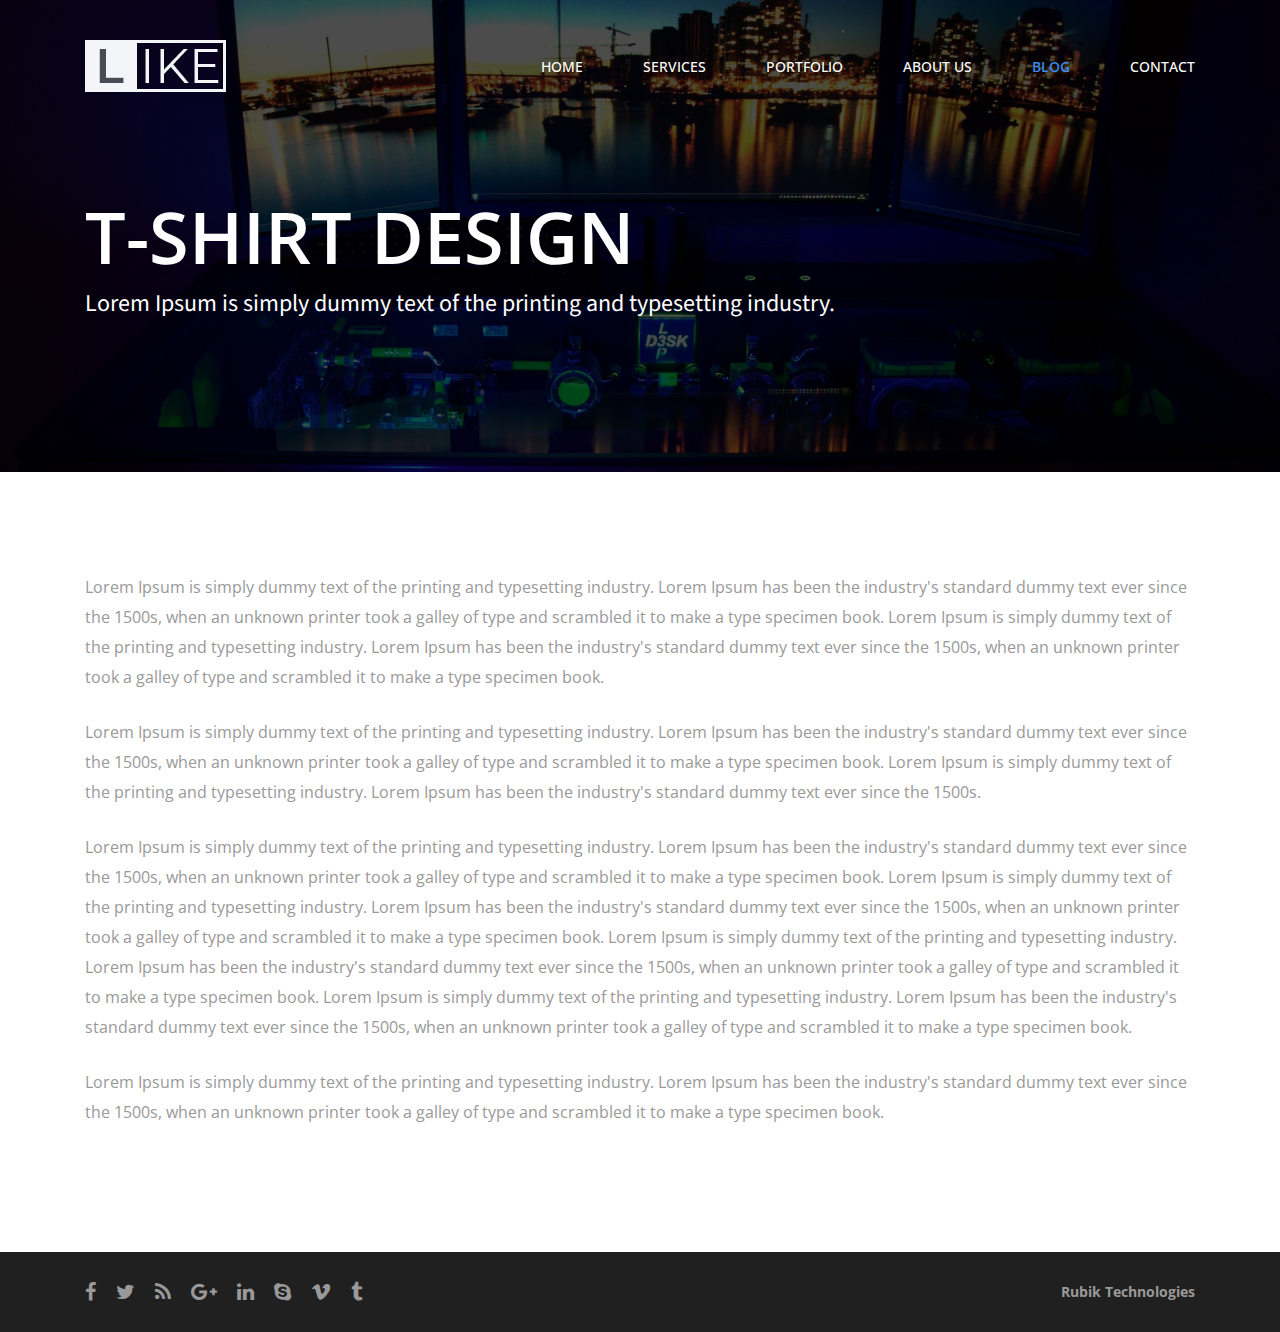
<file: single.html>
﻿<!DOCTYPE html>
<html lang="en">
<head>
    <title></title>
    <meta charset="utf-8" />
    <link rel="icon" href="favicon.png" type="image/x-icon" />
    <meta name="viewport" content="width=device-width, initial-scale=1.0, maximum-scale=1.0, user-scalable=0"> 
    <link href="css/vendor/bootstrap.css" rel="stylesheet" />
    <link href="css/vendor/font-awesome.css" rel="stylesheet" />
    <link href="css/vendor/slick.css" rel="stylesheet" />
    <link href="css/vendor/slick-theme.css" rel="stylesheet" />
    <link href="css/main.css" rel="stylesheet" />
</head>
<body>

    <header>
        <div class="container">
            <div class="logo">
                <a href="index.html"><img src="assets/img/logo.png" alt=""/></a>
            </div>
            <div class="menu">
                <ul>
                    <li><a href="index.html">Home</a></li>
                    <li><a href="services.html">Services</a></li>
                    <li><a href="portfolio.html">Portfolio</a></li>
                    <li><a href="about.html">About Us</a></li>
                    <li><a href="blog.html" class="active">Blog</a></li>
                    <li><a href="contact.html">Contact</a></li>
                </ul>
            </div>
            <div class="mobile-menu"><i class="fa fa-bars"></i></div>
        </div>
    </header>

    <div class="intro-page">
        <div class="container">
            <h1>T-SHIRT DESIGN</h1>
            <p>Lorem Ipsum is simply dummy text of the printing and typesetting industry.</p>
        </div>
    </div>

    <div class="wrapper">
        <article>
            <div class="container">
                <p>Lorem Ipsum is simply dummy text of the printing and typesetting industry. Lorem Ipsum has been the industry's standard dummy text ever since the 1500s, when an unknown printer took a galley of type and scrambled it to make a type specimen book. Lorem Ipsum is simply dummy text of the printing and typesetting industry. Lorem Ipsum has been the industry's standard dummy text ever since the 1500s, when an unknown printer took a galley of type and scrambled it to make a type specimen book.</p>
                <p>Lorem Ipsum is simply dummy text of the printing and typesetting industry. Lorem Ipsum has been the industry's standard dummy text ever since the 1500s, when an unknown printer took a galley of type and scrambled it to make a type specimen book. Lorem Ipsum is simply dummy text of the printing and typesetting industry. Lorem Ipsum has been the industry's standard dummy text ever since the 1500s.</p>
                <p>Lorem Ipsum is simply dummy text of the printing and typesetting industry. Lorem Ipsum has been the industry's standard dummy text ever since the 1500s, when an unknown printer took a galley of type and scrambled it to make a type specimen book. Lorem Ipsum is simply dummy text of the printing and typesetting industry. Lorem Ipsum has been the industry's standard dummy text ever since the 1500s, when an unknown printer took a galley of type and scrambled it to make a type specimen book. Lorem Ipsum is simply dummy text of the printing and typesetting industry. Lorem Ipsum has been the industry's standard dummy text ever since the 1500s, when an unknown printer took a galley of type and scrambled it to make a type specimen book. Lorem Ipsum is simply dummy text of the printing and typesetting industry. Lorem Ipsum has been the industry's standard dummy text ever since the 1500s, when an unknown printer took a galley of type and scrambled it to make a type specimen book.</p>
                <p>Lorem Ipsum is simply dummy text of the printing and typesetting industry. Lorem Ipsum has been the industry's standard dummy text ever since the 1500s, when an unknown printer took a galley of type and scrambled it to make a type specimen book.</p>
            </div>
        </article>
    </div>

    <footer>
        <div class="container">
            <div class="row">
                <div class="col-md-6">
                    <ul>
                        <li><a href="#"><i class="fa fa-facebook"></i></a></li>
                        <li><a href="#"><i class="fa fa-twitter"></i></a></li>
                        <li><a href="#"><i class="fa fa-rss"></i></a></li>
                        <li><a href="#"><i class="fa fa-google-plus"></i></a></li>
                        <li><a href="#"><i class="fa fa-linkedin"></i></a></li>
                        <li><a href="#"><i class="fa fa-skype"></i></a></li>
                        <li><a href="#"><i class="fa fa-vimeo"></i></a></li>
                        <li><a href="#"><i class="fa fa-tumblr"></i></a></li>
                    </ul>
                </div>
                <div class="col-md-6">
                    <p><a href="https://rubik-technologies.com/">Rubik Technologies</a></p>
                </div>
            </div>
        </div>
    </footer>

    <script src="js/vendor/jquery-3.1.0.min.js"></script>
    <script src="js/vendor/jquery.easing.min.js"></script>
    <script src="js/vendor/tether.js"></script>
    <script src="js/vendor/bootstrap.js"></script>
    <script src="js/vendor/slick.js"></script>
    <script src="js/vendor/isotope.pkgd.min.js"></script>
    <script src="js/main.js"></script>
</body>
</html>
</file>
<file: css/main.css>
/*--------------------------------------------------
Website by Websolute
--------------------------------------------------*/
/*--------------------------------------------------
Base
--------------------------------------------------*/
@import url("https://fonts.googleapis.com/css?family=Lato:300,400,700|Open+Sans:300,400,600,700|Source+Sans+Pro:300,400,600,700&display=swap");
body {
  font-family: "Open Sans";
  font-weight: 400;
  color: #999999; }

b, strong {
  font-family: "Open Sans"; }

h1, h2, h3, h4, h5, h6 {
  font-family: "Open Sans"; }

a {
  -webkit-transition: all 0.3s ease;
  transition: all 0.3s ease; }
  a:hover, a:focus {
    text-decoration: none; }

img {
  max-width: 100%; }

ul, li {
  margin: 0;
  padding: 0;
  list-style: none; }

.container {
  max-width: 1140px;
  width: 100%; }

a, a:hover, button, button:hover, .btnborder, .btntop {
  -webkit-transition: all 0.3s ease-in-out;
  transition: all 0.3s ease-in-out; }

.button {
  display: inline-block;
  min-width: 225px;
  padding: 20px 0;
  border: 2px solid #3c88e7;
  text-align: center;
  font: 600 14px/1 "Open Sans";
  background: #3c88e7;
  color: #ffffff;
  margin: 0 24px 0 0;
  border-radius: 4px;
  text-transform: uppercase;
  -webkit-box-shadow: 0 2px 5px rgba(0, 0, 0, 0.2);
  box-shadow: 0 2px 5px rgba(0, 0, 0, 0.2); }
  .button-w {
    background: none;
    border-color: #ffffff;
    margin: 0; }
  .button.small {
    padding: 14px 0;
    font-size: 12px;
    min-width: 145px; }
  .button:hover {
    background: transparent;
    color: #3c88e7;
    border-color: #3c88e7; }

.dot-dash {
  position: relative;
  text-align: center;
  font-size: 55px;
  line-height: 0;
  color: #3c88e7;
  margin: 20px 0 40px;
  display: block; }
  .dot-dash:before, .dot-dash:after {
    content: "";
    width: 80px;
    height: 1px;
    background: #ffffff;
    position: relative;
    display: inline-block;
    top: -2px;
    margin-right: 10px; }
  .dot-dash:after {
    margin-right: 0px;
    margin-left: 10px; }
  .dot-dash.dark:before, .dot-dash.dark:after {
    background: #6a6a6a; }

.four-elements {
  text-align: left;
  padding: 100px 0;
  border-bottom: 1px solid #3c88e7; }
  .four-elements .col-md-3 {
    padding: 45px 70px; }
    .four-elements .col-md-3 .four-elements--image {
      height: 70px;
      width: 70px;
      border: 1px solid #3c88e7;
      display: -webkit-box;
      display: -webkit-flex;
      display: -ms-flexbox;
      display: flex;
      -webkit-box-align: center;
      -webkit-align-items: center;
      -ms-flex-align: center;
      align-items: center;
      -webkit-box-pack: center;
      -webkit-justify-content: center;
      -ms-flex-pack: center;
      justify-content: center;
      -webkit-transition: all 0.3s ease;
      transition: all 0.3s ease;
      margin: 0 auto 30px; }
      .four-elements .col-md-3 .four-elements--image i {
        -webkit-transition: all 0.3s ease;
        transition: all 0.3s ease;
        font-size: 20px;
        color: #3c88e7; }
    .four-elements .col-md-3:hover .four-elements--image {
      border-color: #3c88e7;
      -webkit-transform: rotate(45deg);
      transform: rotate(45deg); }
    .four-elements .col-md-3:hover i {
      -webkit-transform: rotate(-45deg);
      transform: rotate(-45deg); }
    .four-elements .col-md-3:hover h3 {
      color: #3c88e7; }
    .four-elements  h3 {
      font: 600 18px "Open Sans";
      position: relative;
      text-transform: uppercase;
      color: #6a6a6a;
      -webkit-transition: all 0.3s ease;
      transition: all 0.3s ease;
      margin: 0 0 30px; }
      .four-elements .col-md-3 h3:before {
        content: "";
        width: 20%;
        height: 1px;
        background: #6a6a6a;
        position: absolute;
        left: 40%;
        bottom: -15px; }
    .four-elements .col-md-3 p {
      font: 400 12px/20px "Source Sans Pro";
      letter-spacing: 1px; }



.our-history {
  padding: 140px 0; }
  .our-history .col-md-7 {
    padding-left: 75px; }
    .our-history .col-md-7 h2 {
      font: 600 36px/1 "Source Sans Pro";
      border-left: 5px solid #3c88e7;
      margin: 0 0 40px;
      text-transform: uppercase;
      color: #6a6a6a;
      padding-left: 25px; }
    .our-history .col-md-7 p {
      font: 400 14px/25px "Source Sans Pro";
      margin-bottom: 40px; }

.our-services {
  padding: 140px 0;
  text-align: right;
  background: #202020;
  position: relative;
  overflow: hidden; }
  .our-services h2 {
    font: 600 36px/1 "Source Sans Pro";
    border-right: 5px solid #3c88e7;
    margin: 0 0 70px;
    text-transform: uppercase;
    padding-right: 25px;
    color: #ffffff; }
  .our-services .container {
    position: relative;
    z-index: 2; }
  .our-services--element {
    position: relative;
    margin-bottom: 50px; }
    .our-services--element:last-child {
      margin-bottom: 0; }
    .our-services--element h4 {
      font: 600 18px/1 "Open Sans";
      color: #3c88e7;
      margin: 0 0 15px;
      text-transform: uppercase; }
    .our-services--element p {
      font: 400 14px/25px "Source Sans Pro";
      margin-bottom: 0; }
    .our-services--element__image {
      position: absolute;
      right: -115px;
      top: 10px;
      display: -webkit-box;
      display: -webkit-flex;
      display: -ms-flexbox;
      display: flex;
      -webkit-box-align: center;
      -webkit-align-items: center;
      -ms-flex-align: center;
      align-items: center;
      -webkit-box-pack: center;
      -webkit-justify-content: center;
      -ms-flex-pack: center;
      justify-content: center;
      height: 60px;
      width: 60px;
      background: #ffffff;
      color: #3c88e7;
      border-radius: 50px;
      font-size: 22px; }
  .our-services--slider {
    position: absolute;
    z-index: 1;
    right: 0;
    width: 50%;
    top: 0;
    bottom: 0;
    padding-left: 70px;
    margin-bottom: 0 !important; }
    .our-services--slider .slick-slide img {
      -o-object-fit: cover;
      object-fit: cover;
      -o-object-position: center;
      object-position: center;
      height: 750px;
      width: 100%; }
  .our-services--dots {
    position: absolute;
    left: -20px;
    -webkit-transform: rotate(90deg);
    transform: rotate(90deg);
    top: 50%; }
    .our-services--dots .slick-dots {
      position: initial; }
      .our-services--dots .slick-dots li {
        margin: 0 20px 0 0; }
        .our-services--dots .slick-dots li button {
          background: #3e3e3e;
          width: 35px;
          height: 1px;
          padding: 0; }
          .our-services--dots .slick-dots li button:before {
            display: none; }
        .our-services--dots .slick-dots li.slick-active button {
          background: #3c88e7;
          height: 3px; }

.recent-works {
  padding: 140px 0 0;
  text-align: center; }
  .recent-works h2 {
    font: 600 36px/1 "Source Sans Pro";
    margin: 0 0 20px;
    text-transform: uppercase;
    color: #6a6a6a; }
  .recent-works p {
    font: 400 14px/25px "Source Sans Pro";
    margin-bottom: 0; }
  .recent-works--nav {
    margin-bottom: 40px; }
    .recent-works--nav ul li {
      display: inline-block;
      font: 600 14px "Open Sans";
      position: relative;
      text-transform: uppercase;
      margin: 0 20px;
      cursor: pointer; }
      .recent-works--nav ul li.active {
        color: #3c88e7; }
      .recent-works--nav ul li:after {
        content: "/";
        position: absolute;
        right: -25px; }
      .recent-works--nav ul li:last-child:after {
        display: none; }
  .recent-works--items__item {
    float: left;
    width: 25%;
    position: relative; }
    .recent-works--items__item a {
      display: block;
      position: relative; }
      .recent-works--items__item a img {
        width: 100%; }
      .recent-works--items__item a .inner-item {
        display: -webkit-box;
        display: -webkit-flex;
        display: -ms-flexbox;
        display: flex;
        -webkit-flex-wrap: wrap;
        -ms-flex-wrap: wrap;
        flex-wrap: wrap;
        height: 100%;
        color: #ffffff;
        position: absolute;
        top: 0;
        left: 0;
        width: 100%;
        padding: 5vh;
        -webkit-box-align: end;
        -webkit-align-items: flex-end;
        -ms-flex-align: end;
        align-items: flex-end;
        text-align: left;
        background: rgba(60, 136, 231, 0.7);
        -webkit-transition: all 0.3s ease;
        transition: all 0.3s ease;
        opacity: 0; }
        .recent-works--items__item a .inner-item h4 {
          font: 600 24px "Source Sans Pro";
          margin: 0 0 10px;
          width: 100%;
          text-transform: uppercase;
          position: relative; }
          .recent-works--items__item a .inner-item h4:before {
            content: "";
            width: 40px;
            height: 4px;
            background: #ffffff;
            position: absolute;
            top: -25px; }
        .recent-works--items__item a .inner-item p {
          font: 400 14px "Open Sans";
          width: 100%; }
    .recent-works--items__item:hover .inner-item {
      opacity: 1; }

.case-study {
  padding: 140px 0;
  text-align: center;
  background: #f4f5f9; }
  .case-study h2 {
    font: 600 36px/1 "Source Sans Pro";
    margin: 0 0 20px;
    text-transform: uppercase;
    color: #6a6a6a; }
  .case-study p {
    font: 400 14px/25px "Source Sans Pro";
    margin-bottom: 0; }
  .case-study--sliders {
    position: relative;
    overflow: hidden;
    display: block;
    padding: 45px 30px 45px 5px;
    margin-top: 70px; }
  .case-study--left {
    float: left;
    width: 60%;
    position: relative;
    z-index: 1;
    background: #ffffff;
    padding: 45px 60px;
    -webkit-box-shadow: 0 2px 4px rgba(0, 0, 0, 0.15);
    box-shadow: 0 2px 4px rgba(0, 0, 0, 0.15); }
    .case-study--left__textslider {
      margin: 0 !important; }
      .case-study--left__textslider__image {
        height: 85px;
        width: 85px;
        background: #3c88e7;
        color: #ffffff;
        display: -webkit-box;
        display: -webkit-flex;
        display: -ms-flexbox;
        display: flex;
        -webkit-box-align: center;
        -webkit-align-items: center;
        -ms-flex-align: center;
        align-items: center;
        -webkit-box-pack: center;
        -webkit-justify-content: center;
        -ms-flex-pack: center;
        justify-content: center;
        -webkit-transform: rotate(45deg);
        transform: rotate(45deg);
        font-size: 40px;
        margin: 40px auto 60px; }
        .case-study--left__textslider__image i {
          -webkit-transform: rotate(-45deg);
          transform: rotate(-45deg);
           }
      .case-study--left__textslider h4 {
        font: 500 18px "Open Sans";
        position: relative;
        text-transform: uppercase;
        color: #6a6a6a;
        margin: 0 0 60px; }
        .case-study--left__textslider h4:after {
          content: "";
          background: #6a6a6a;
          width: 10%;
          height: 1px;
          position: absolute;
          bottom: -30px;
          left: 45%; }
      .case-study--left__textslider p {
        margin-bottom: 50px; }
      .case-study--left__textslider .button {
        margin-bottom: 50px; }
    .case-study--left__dots ul {
      position: initial; }
      .case-study--left__dots ul li {
        margin: 0 2px; }
        .case-study--left__dots ul li button {
          background: #f4f5f9;
          width: 15px;
          height: 15px;
          border-radius: 20px; }
          .case-study--left__dots ul li button:before {
            display: none; }
        .case-study--left__dots ul li.slick-active button {
          background: #3c88e7; }
  .case-study--right {
    position: absolute;
    right: 0;
    width: 50%;
    top: 0;
    bottom: 0;
    z-index: 0; }
    .case-study--right__imageslider img {
      height: 750px;
      -o-object-position: center;
      object-position: center;
      -o-object-fit: cover;
      object-fit: cover;
      width: 100%; }

.statistics {
  padding: 140px 0;
  background-image: url("../assets/img/slider_Com.jpg");
  background-position: center;
  background-attachment: fixed;
  overflow: hidden;
  display: block;
  position: relative; }
  .statistics:before {
    content: "";
    position: absolute;
    top: 0;
    left: 0;
    width: 100%;
    bottom: 0;
    background: rgba(0, 0, 0, 0.5);
    z-index: 0; }
  .statistics--item {
    position: relative;
    z-index: 1;
    float: left;
    width: 20%;
    color: #ffffff;
    text-align: center; }
    .statistics--item__image {
      display: -webkit-box;
      display: -webkit-flex;
      display: -ms-flexbox;
      display: flex;
      -webkit-box-align: center;
      -webkit-align-items: center;
      -ms-flex-align: center;
      align-items: center;
      -webkit-box-pack: center;
      -webkit-justify-content: center;
      -ms-flex-pack: center;
      justify-content: center;
      border: 1px solid #ffffff;
      border-radius: 100px;
      width: 110px;
      height: 110px;
      margin: 0 auto 45px auto;
      font-size: 30px; }
    .statistics--item h3 {
      font: 600 30px "Source Sans Pro";
      margin: 0 0 15px;
      letter-spacing: 2px; }
    .statistics--item h5 {
      font: 400 18px "Source Sans Pro"; }

.our-pricing {
  padding: 140px 0;
  text-align: center; }
  .our-pricing h2 {
    font: 600 36px/1 "Source Sans Pro";
    margin: 0 0 20px;
    text-transform: uppercase;
    color: #6a6a6a; }
  .our-pricing p {
    font: 400 14px/25px "Source Sans Pro";
    margin-bottom: 0; }
  .our-pricing--package {
    margin-top: 20px; }
    .our-pricing--package h3 {
      height: 200px;
      font: 600 24px "Open Sans";
      text-transform: uppercase;
      color: #ffffff;
      background: #999999;
      margin: 0 0 0;
      padding-top: 45px;
      letter-spacing: 1px; }
    .our-pricing--package__data {
      background: #f4f5f9;
      padding: 0 50px 50px; }
      .our-pricing--package__data span {
        height: 150px;
        width: 150px;
        display: -webkit-box;
        display: -webkit-flex;
        display: -ms-flexbox;
        display: flex;
        -webkit-box-align: end;
        -webkit-align-items: flex-end;
        -ms-flex-align: end;
        align-items: flex-end;
        -webkit-box-pack: center;
        -webkit-justify-content: center;
        -ms-flex-pack: center;
        justify-content: center;
        margin: 0 auto -35px;
        position: relative;
        background: #fff;
        color: #999999;
        border-radius: 150px;
        top: -75px;
        -webkit-box-shadow: 0 2px 5px rgba(0, 0, 0, 0.2);
        box-shadow: 0 2px 5px rgba(0, 0, 0, 0.2);
        -webkit-flex-wrap: wrap;
        -ms-flex-wrap: wrap;
        flex-wrap: wrap;
        font: 700 13px "Source Sans Pro";
        padding-bottom: 45px; }
        .our-pricing--package__data span b {
          width: 100%;
          font: 700 40px "Source Sans Pro";
          position: absolute;
          top: 40px; }
      .our-pricing--package__data ul {
        margin-bottom: 50px; }
        .our-pricing--package__data ul li {
          font: 400 14px "Open Sans";
          color: #999999;
          margin-bottom: 25px; }
          .our-pricing--package__data ul li:last-child {
            margin-bottom: 0; }
      .our-pricing--package__data .button {
        margin: 0 auto;
        background: #999999;
        border-color: #999999; }
        .our-pricing--package__data .button:hover {
          background: none;
          color: #999999; }
    .our-pricing--package.starred h3 {
      background: #3c88e7; }
    .our-pricing--package.starred .our-pricing--package__data span b {
      color: #3c88e7; }
    .our-pricing--package.starred .our-pricing--package__data .button {
      background: #3c88e7;
      border-color: #3c88e7; }
      .our-pricing--package.starred .our-pricing--package__data .button:hover {
        background: none;
        color: #3c88e7; }

.our-team {
  padding: 140px 0;
  text-align: center;
  background-image: url("../assets/img/team.png");
  background-attachment: fixed;
  background-position: center;
  background-repeat: no-repeat;
  background-size: cover;
  color: #ffffff;
  position: relative;
  overflow: hidden; }
  .our-team:before {
    content: "";
    position: absolute;
    top: 0;
    left: 0;
    width: 100%;
    bottom: 0;
    background: rgba(0, 0, 0, 0.6);
    z-index: 0; }
  .our-team .container {
    position: relative;
    z-index: 1; }
  .our-team h2 {
    font: 600 36px/1 "Source Sans Pro";
    margin: 0 0 20px;
    text-transform: uppercase; }
  .our-team p {
    font: 400 14px/25px "Source Sans Pro";
    margin-bottom: 0; }
  .our-team--item {
    position: relative;
    z-index: 1;
    float: left;
    width: 20%;
    color: #ffffff;
    text-align: center;
    margin-top: 50px; }
    .our-team--item__image {
      border: 4px solid #3c88e7;
      border-radius: 150px;
      background: rgba(60, 136, 231, 0.5);
      width: 130px;
      height: 130px;
      margin: 0 auto;
      -webkit-transition: all 0.3s ease;
      transition: all 0.3s ease;
      position: relative; }
      .our-team--item__image:before {
        content: "";
        width: 1px;
        height: 50px;
        background: #3c88e7;
        position: absolute;
        z-index: 0;
        left: 50%;
        bottom: 0;
        -webkit-transition: all 0.3s ease;
        transition: all 0.3s ease; }
      .our-team--item__image img {
        border-radius: 150px;
        position: relative;
        z-index: 1; }
    .our-team--item__info {
      margin-top: 30px; }
      .our-team--item__info h3 {
        font: 600 24px "Source Sans Pro";
        margin: 0 0 15px;
        letter-spacing: 2px; }
      .our-team--item__info h5 {
        font: 400 14px "Source Sans Pro"; }
    .our-team--item:hover .our-team--item__image {
      -webkit-transform: scale(1.1);
      transform: scale(1.1); }
    .our-team--item:hover .our-team--item__image:before {
      bottom: -20px; }

.partners {
  padding: 140px 0 110px;
  text-align: center;
  position: relative;
  overflow: hidden;
  background: #f4f5f9; }
  .partners h2 {
    font: 600 36px/1 "Source Sans Pro";
    margin: 0 0 20px;
    text-transform: uppercase;
    color: #6a6a6a; }
  .partners p {
    font: 400 14px/25px "Source Sans Pro";
    margin-bottom: 0; }
  .partners--container {
    margin-top: 30px;
    float: left;
    width: 100%;
    display: block; }
  .partners--item {
    position: relative;
    z-index: 1;
    float: left;
    width: 17%;
    margin: 0 1.5% 30px;
    text-align: center;
    background: #ffffff; }
    .partners--item__image {
      -webkit-transition: all 0.3s ease;
      transition: all 0.3s ease;
      position: relative;
      display: -webkit-box;
      display: -webkit-flex;
      display: -ms-flexbox;
      display: flex;
      -webkit-flex-wrap: wrap;
      -ms-flex-wrap: wrap;
      flex-wrap: wrap;
      -webkit-box-align: center;
      -webkit-align-items: center;
      -ms-flex-align: center;
      align-items: center;
      -webkit-box-pack: center;
      -webkit-justify-content: center;
      -ms-flex-pack: center;
      justify-content: center;
      padding: 25px;
      height: 100px;
      -webkit-box-shadow: 0 2px 5px rgba(173, 173, 173, 0.2);
      box-shadow: 0 2px 5px rgba(173, 173, 173, 0.2); }
      .partners--item__image img {
        -webkit-filter: grayscale(0) brightness(0) contrast(0);
        filter: grayscale(0) brightness(0) contrast(0);
        -webkit-transition: all 0.3s ease;
        transition: all 0.3s ease; }
    .partners--item:hover .partners--item__image {
      background: #3c88e7; }
      .partners--item:hover .partners--item__image img {
        -webkit-filter: none;
        filter: none; }

.our-blog {
  padding: 140px 0 0;
  text-align: center;
  position: relative;
  overflow: hidden; }
  .our-blog h2 {
    font: 600 36px/1 "Source Sans Pro";
    margin: 0 0 20px;
    text-transform: uppercase;
    color: #6a6a6a; }
  .our-blog p {
    font: 400 14px/25px "Source Sans Pro";
    margin-bottom: 0; }
  .our-blog--container {
    float: left;
    width: 100%;
    display: -webkit-box;
    display: -webkit-flex;
    display: -ms-flexbox;
    display: flex;
    -webkit-flex-wrap: wrap;
    -ms-flex-wrap: wrap;
    flex-wrap: wrap;
    margin-top: 30px; }
  .our-blog--item {
    float: left;
    width: 50%;
    display: -webkit-box;
    display: -webkit-flex;
    display: -ms-flexbox;
    display: flex;
    -webkit-flex-wrap: wrap;
    -ms-flex-wrap: wrap;
    flex-wrap: wrap; }
    .our-blog--item__image {
      width: 50%;
      overflow: hidden; }
      .our-blog--item__image img {
        -o-object-fit: cover;
        object-fit: cover;
        -o-object-position: center;
        object-position: center;
        height: 100%; }
    .our-blog--item__text {
      width: 50%;
      background: #3c88e7;
      padding: 35px;
      color: #ffffff;
      text-align: left;
      position: relative; }
      .our-blog--item__text:before {
        content: "";
        width: 40px;
        height: 40px;
        background: #3c88e7;
        position: absolute;
        -webkit-transform: rotate(45deg);
        transform: rotate(45deg);
        left: -20px;
        top: 50%; }
      .our-blog--item__text.right:before {
        left: auto;
        right: -20px; }
      .our-blog--item__text span {
        display: block;
        font: 400 14px "Open Sans"; }
      .our-blog--item__text h3 {
        font: 700 24px/1 "Source Sans Pro";
        margin: 25px 0 65px;
        text-transform: uppercase;
        position: relative; }
        .our-blog--item__text h3:after {
          content: "";
          width: 45px;
          height: 4px;
          background: #ffffff;
          position: absolute;
          bottom: -20px;
          left: 0; }
      .our-blog--item__text p {
        font: 400 16px/30px "Open Sans"; }
      .our-blog--item__text a {
        display: inline-block;
        color: #ffffff;
        font: 600 18px "Open Sans";
        font-style: italic;
        margin-top: 55px; }
        .our-blog--item__text a i {
          display: inline-block;
          margin-left: 10px;
          -webkit-transition: all 0.3s ease;
          transition: all 0.3s ease; }
        .our-blog--item__text a:hover i {
          -webkit-transform: translateX(5px);
          transform: translateX(5px); }

.keep-touch {
  padding: 140px 0;
  text-align: center;
  position: relative;
  overflow: hidden;
  background: #f4f5f9; }
  .keep-touch h2 {
    font: 600 36px/1 "Source Sans Pro";
    margin: 0 0 20px;
    text-transform: uppercase;
    color: #6a6a6a; }
  .keep-touch p {
    font: 400 14px/25px "Source Sans Pro";
    margin-bottom: 0; }
  .keep-touch--white {
    background: #ffffff;
    -webkit-box-shadow: 0 2px 5px rgba(173, 173, 173, 0.2);
    box-shadow: 0 2px 5px rgba(173, 173, 173, 0.2);
    padding: 100px;
    text-align: left;
    height: 100%;
    border-radius: 4px; }
    .keep-touch--white h4 {
      font: 700 24px/1 "Source Sans Pro";
      margin: 0 0 30px;
      color: #3c88e7; }
    .keep-touch--white p {
      font: 400 18px "Open Sans";
      margin: 0 0 70px; }
      .keep-touch--white p:last-child {
        margin-bottom: 0; }
      .keep-touch--white p a {
        color: #999999; }
    .keep-touch--white input[type="text"], .keep-touch--white textarea {
      width: 100%;
      display: block;
      border: 0;
      border-bottom: 1px solid #e5e5e5;
      margin-bottom: 15px;
      font: 700 14px "Open Sans";
      outline: none;
      height: 50px;
      color: #999999; }
    .keep-touch--white textarea {
      min-height: 130px; }
    .keep-touch--white input[type="submit"] {
      cursor: pointer;
      margin-top: 30px; }

.get-started {
  padding: 140px 0;
  text-align: center;
  position: relative;
  overflow: hidden;
  color: #ffffff;
  background-image: url("../assets/img/get-started.png");
  background-size: cover;
  background-repeat: no-repeat;
  background-position: center; }
  .get-started:before {
    content: "";
    position: absolute;
    top: 0;
    left: 0;
    width: 100%;
    bottom: 0;
    background: rgba(0, 0, 0, 0.6);
    z-index: 0; }
  .get-started .container {
    position: relative;
    z-index: 1; }
  .get-started h2 {
    font: 600 36px/1 "Source Sans Pro";
    margin: 0 0 20px;
    text-transform: uppercase; }
  .get-started p {
    font: 400 18px/25px "Source Sans Pro";
    margin-bottom: 70px; }

.our-history-about {
  padding: 140px 0;
  text-align: center;
  position: relative;
  overflow: hidden; }
  .our-history-about h2 {
    font: 600 36px/1 "Source Sans Pro";
    margin: 0 0 20px;
    text-transform: uppercase;
    color: #6a6a6a; }
  .our-history-about p {
    font: 400 18px/25px "Source Sans Pro";
    margin-bottom: 70px; }
  .our-history-about .timeline {
    position: relative;
    padding: 0;
    list-style: none; }
    .our-history-about .timeline:before {
      position: absolute;
      top: 0;
      bottom: 0;
      left: 40px;
      width: 2px;
      margin-left: -1.5px;
      content: '';
      background-color: #e5e5e5; }
    .our-history-about .timeline > li {
      position: relative;
      min-height: 50px;
      margin-bottom: 50px; }
      .our-history-about .timeline > li:after, .our-history-about .timeline > li:before {
        display: table;
        content: ' '; }
      .our-history-about .timeline > li:after {
        clear: both; }
      .our-history-about .timeline > li .timeline-panel {
        position: relative;
        float: right;
        width: 100%;
        padding: 0 20px 0 100px;
        text-align: left; }
        .our-history-about .timeline > li .timeline-panel:before {
          right: auto;
          left: -15px;
          border-right-width: 15px;
          border-left-width: 0; }
        .our-history-about .timeline > li .timeline-panel:after {
          right: auto;
          left: -14px;
          border-right-width: 14px;
          border-left-width: 0; }
      .our-history-about .timeline > li .timeline-image {
        position: absolute;
        z-index: 10;
        left: 0;
        width: 80px;
        height: 80px;
        margin-left: 0;
        text-align: center;
        color: #ffffff;
        border: 7px solid #e5e5e5;
        border-radius: 100%;
        background-color: #3c88e7; }
        .our-history-about .timeline > li .timeline-image h4 {
          font-size: 10px;
          line-height: 14px;
          margin-top: 12px; }
      .our-history-about .timeline > li.timeline-inverted > .timeline-panel {
        float: right;
        padding: 0 20px 0 100px;
        text-align: left; }
        .our-history-about .timeline > li.timeline-inverted > .timeline-panel:before {
          right: auto;
          left: -15px;
          border-right-width: 15px;
          border-left-width: 0; }
        .our-history-about .timeline > li.timeline-inverted > .timeline-panel:after {
          right: auto;
          left: -14px;
          border-right-width: 14px;
          border-left-width: 0; }
      .our-history-about .timeline > li:last-child {
        margin-bottom: 0; }
    .our-history-about .timeline .timeline-heading h4 {
      margin-top: 0;
      color: inherit;
      font-size: 18px; }
      .our-history-about .timeline .timeline-heading h4.subheading {
        text-transform: none;
        color: #6a6a6a;
        font-size: 30px; }
    .our-history-about .timeline .timeline-body > ul,
    .our-history-about .timeline .timeline-body > p {
      margin-bottom: 0; }
  @media (min-width: 768px) {
    .our-history-about .timeline:before {
      left: 50%; }
    .our-history-about .timeline > li {
      min-height: 100px;
      margin-bottom: 100px; }
      .our-history-about .timeline > li .timeline-panel {
        float: left;
        width: 41%;
        padding: 0 20px 20px 30px;
        text-align: right; }
      .our-history-about .timeline > li .timeline-image {
        left: 50%;
        width: 100px;
        height: 100px;
        margin-left: -50px; }
        .our-history-about .timeline > li .timeline-image h4 {
          font-size: 13px;
          line-height: 18px;
          margin-top: 16px; }
      .our-history-about .timeline > li.timeline-inverted > .timeline-panel {
        float: right;
        padding: 0 30px 20px 20px;
        text-align: left; } }
  @media (min-width: 992px) {
    .our-history-about .timeline > li {
      min-height: 150px; }
      .our-history-about .timeline > li .timeline-panel {
        padding: 0 20px 20px; }
      .our-history-about .timeline > li .timeline-image {
        width: 150px;
        height: 150px;
        margin-left: -75px; }
        .our-history-about .timeline > li .timeline-image h4 {
          font-size: 18px;
          line-height: 26px;
          margin-top: 30px; }
      .our-history-about .timeline > li.timeline-inverted > .timeline-panel {
        padding: 0 20px 20px; } }
  @media (min-width: 1200px) {
    .our-history-about .timeline > li {
      min-height: 170px; }
      .our-history-about .timeline > li .timeline-panel {
        padding: 0 20px 20px 100px; }
      .our-history-about .timeline > li .timeline-image {
        width: 170px;
        height: 170px;
        margin-left: -85px; }
        .our-history-about .timeline > li .timeline-image h4 {
          margin-top: 40px; }
      .our-history-about .timeline > li.timeline-inverted > .timeline-panel {
        padding: 0 100px 20px 20px; } }

article {
  padding: 100px 0; }
  article p {
    line-height: 30px;
    margin-bottom: 25px; }

.single-portfolio h2 {
  font: 600 36px/1 "Source Sans Pro";
  margin: 0 0 20px;
  text-transform: uppercase;
  color: #6a6a6a; }

.single-portfolio p {
  font: 400 18px/25px "Source Sans Pro";
  margin-bottom: 70px; }

.single-portfolio ul {
  margin-bottom: 35px; }
  .single-portfolio ul li {
    margin-bottom: 15px; }
    .single-portfolio ul li span {
      display: block;
      font-weight: 600;
      color: #6a6a6a; }

.single-portfolio--slider__dots ul {
  position: initial; }
  .single-portfolio--slider__dots ul li {
    margin: 0 2px; }
    .single-portfolio--slider__dots ul li button {
      background: #f4f5f9;
      width: 15px;
      height: 15px;
      border-radius: 20px; }
      .single-portfolio--slider__dots ul li button:before {
        display: none; }
    .single-portfolio--slider__dots ul li.slick-active button {
      background: #3c88e7; }

@media screen and (max-width: 768px) {
  .our-history .col-md-5 {
    text-align: center;
    margin-bottom: 40px; }
  .case-study--sliders {
    padding: 0; }
  .case-study--left {
    float: left;
    width: 100%;
    position: relative;
    z-index: 1; }
  .case-study--right {
    position: relative;
    width: 100%;
    float: left;
    z-index: 2; }
  .partners--item {
    width: 47%; }
  .recent-works--items__item {
    float: left;
    width: 50%;
    position: relative; }
  .our-team--item {
    width: 33.3333%; }
  .our-blog--item {
    width: 100%; }
    .our-blog--item__image {
      width: 50%;
      overflow: hidden; }
      .our-blog--item__image img {
        -o-object-fit: cover;
        object-fit: cover;
        -o-object-position: center;
        object-position: center;
        height: 100%; }
    .our-blog--item__text {
      width: 50%; }
  .keep-touch--white {
    padding: 50px; } }

@media screen and (max-width: 575px) {
  .four-elements, .our-history, .our-services, .recent-works, .case-study, .statistics, .our-pricing, .our-team, .partners, .our-blog, .keep-touch, .get-started {
    padding: 80px 0; }
  .our-history .col-md-7 {
    padding-left: 15px; }
  .case-study--right__imageslider img {
    height: auto; }
  .statistics--item {
    width: 50%;
    margin-bottom: 30px; }
  .our-services {
    text-align: left; }
    .our-services--slider {
      display: none; }
    .our-services--dots {
      display: none; }
  .recent-works--items__item {
    float: left;
    width: 100%;
    position: relative; }
  .our-team--item {
    width: 50%; }
  .our-blog {
    padding-bottom: 0; }
    .our-blog--item {
      width: 100%;
      margin-bottom: 20px; }
      .our-blog--item__image {
        width: 100%; }
        .our-blog--item__image img {
          -o-object-fit: cover;
          object-fit: cover;
          -o-object-position: center;
          object-position: center;
          height: auto;
          width: 100%; }
      .our-blog--item__text {
        width: 100%;
        -webkit-box-ordinal-group: 2;
        -webkit-order: 1;
        -ms-flex-order: 1;
        order: 1; }
        .our-blog--item__text:before {
          display: none; }
  .keep-touch--white {
    padding: 30px; } }

/*--------------------------------------------------
Typography
--------------------------------------------------*/
/*--------------------------------------------------
Buttons
--------------------------------------------------*/
/*--------------------------------------------------
Header
--------------------------------------------------*/
header {
  overflow: hidden;
  display: block;
  position: absolute;
  width: 100%;
  top: 0;
  left: 0;
  z-index: 99;
  padding: 40px 0;
  -webkit-transition: all 0.3s ease;
  transition: all 0.3s ease; }
  header.sticky-header {
    position: fixed;
    padding: 15px 0;
    background: #202020;
    -webkit-box-shadow: 0 0 10px rgba(0, 0, 0, 0.5);
    box-shadow: 0 0 10px rgba(0, 0, 0, 0.5); }
  header .container {
    display: -webkit-box;
    display: -webkit-flex;
    display: -ms-flexbox;
    display: flex;
    -webkit-box-align: center;
    -webkit-align-items: center;
    -ms-flex-align: center;
    align-items: center;
    -webkit-box-pack: justify;
    -webkit-justify-content: space-between;
    -ms-flex-pack: justify;
    justify-content: space-between;
    position: relative; }
  header .menu li {
    float: left;
    margin-left: 60px; }
    header .menu li a {
      display: block;
      font: 500 14px "Open Sans";
      color: #ffffff;
      text-transform: uppercase; }
      header .menu li a.active, header .menu li a:hover {
        color: #3c88e7; }
      header .menu li a.active {
        font-weight: 600; }
  header .mobile-menu {
    display: none; }

@media screen and (max-width: 991px) {
  header .menu {
    position: fixed;
    left: -250px;
    background: #000;
    top: 0;
    width: 250px;
    padding: 25px;
    bottom: 0;
    z-index: 999;
    -webkit-transition: all 0.3s ease;
    transition: all 0.3s ease; }
    header .menu.slide-menu {
      left: 0; }
    header .menu li {
      margin: 0 0 20px;
      width: 100%; }
      header .menu li a {
        font-size: 16px; }
  header .mobile-menu {
    display: block;
    color: #ffffff;
    font-size: 25px; } }

@media screen and (max-width: 575px) {
  header {
    padding: 15px 0; } }

/*--------------------------------------------------
Footer
--------------------------------------------------*/
footer {
  background: #202020;
  padding: 25px 0;
  overflow: hidden;
  display: block; }
  footer .row {
    -webkit-box-align: center;
    -webkit-align-items: center;
    -ms-flex-align: center;
    align-items: center; }
  footer ul {
    overflow: hidden; }
    footer ul li {
      float: left;
      margin-right: 20px;
      display: inline-block; }
      footer ul li a {
        font-size: 20px;
        color: #999999; }
        footer ul li a:hover {
          color: #3c88e7; }
  footer p {
    font: 700 14px/1 "Open Sans";
    color: #999999;
    text-align: right;
    margin: 0; }
    footer p a {
      color: #999999; }

@media screen and (max-width: 991px) {
  footer {
    text-align: center; }
    footer ul li {
      float: none; }
    footer p {
      margin-top: 15px;
      text-align: inherit; } }

/*--------------------------------------------------
Slider
--------------------------------------------------*/
.home-slider {
  position: relative;
  overflow: hidden; }
  .home-slider * {
    outline: none; }
  .home-slider--wrapper__inner {
    min-height: 100vh;
    background-repeat: no-repeat;
    background-position: center;
    background-size: cover;
    position: relative;
    display: -webkit-box;
    display: -webkit-flex;
    display: -ms-flexbox;
    display: flex;
    -webkit-box-align: center;
    -webkit-align-items: center;
    -ms-flex-align: center;
    align-items: center;
    -webkit-box-pack: center;
    -webkit-justify-content: center;
    -ms-flex-pack: center;
    justify-content: center; }
    .home-slider--wrapper__inner:before {
      content: "";
      background: rgba(0, 0, 0, 0.7);
      position: absolute;
      left: 0;
      top: 0;
      right: 0;
      bottom: 0;
      z-index: 0; }
    .home-slider--wrapper__inner .container {
      position: relative;
      z-index: 1;
      color: #fff;
      text-align: center; }
      .home-slider--wrapper__inner .container h3 {
        font: 400 24px/1 "Source Sans Pro";
        margin: 0 0 50px;
        text-transform: capitalize; }
      .home-slider--wrapper__inner .container h1 {
        font: 600 72px/1 "Open Sans";
        margin: 0 0;
        text-transform: uppercase; }
      .home-slider--wrapper__inner .container p {
        font: 400 14px/24px "Open Sans";
        margin: 0 auto 70px auto;
        max-width: 600px;
        color: #cbc6c0; }
  .home-slider--anchor {
    position: absolute;
    bottom: 0;
    left: 0;
    width: 100%;
    height: 125px;
    text-align: center;
    display: -webkit-box;
    display: -webkit-flex;
    display: -ms-flexbox;
    display: flex;
    -webkit-box-align: end;
    -webkit-align-items: flex-end;
    -ms-flex-align: end;
    align-items: flex-end; }
    .home-slider--anchor span {
      display: -webkit-box;
      display: -webkit-flex;
      display: -ms-flexbox;
      display: flex;
      -webkit-box-align: center;
      -webkit-align-items: center;
      -ms-flex-align: center;
      align-items: center;
      -webkit-box-pack: center;
      -webkit-justify-content: center;
      -ms-flex-pack: center;
      justify-content: center;
      color: #3c88e7;
      background: #f4f5f9;
      height: 60px;
      width: 60px;
      border-radius: 50px;
      margin: 0 auto;
      cursor: pointer;
      position: relative;
      z-index: 1;
      font-size: 22px; }
    .home-slider--anchor:before {
      content: "";
      position: absolute;
      left: 0;
      top: 50px;
      width: 50%;
      height: 500px;
      background: #fff;
      -webkit-transform: skew(0deg, 8deg);
      transform: skew(0deg, 8deg);
      z-index: 0; }
    .home-slider--anchor:after {
      content: "";
      position: absolute;
      right: 0;
      top: 50px;
      width: 50%;
      height: 500px;
      background: #fff;
      -webkit-transform: skew(0deg, -8deg);
      transform: skew(0deg, -8deg);
      z-index: 0; }
  .home-slider--nav {
    position: absolute;
    top: 40vh;
    width: 100%; }
    .home-slider--nav div {
      display: -webkit-box;
      display: -webkit-flex;
      display: -ms-flexbox;
      display: flex;
      -webkit-box-align: center;
      -webkit-align-items: center;
      -ms-flex-align: center;
      align-items: center;
      -webkit-box-pack: center;
      -webkit-justify-content: center;
      -ms-flex-pack: center;
      justify-content: center;
      height: 45px;
      width: 45px;
      background: #6f6863;
      color: #3c3530;
      cursor: pointer;
      border-radius: 4px;
      font-size: 35px;
      position: absolute;
      left: 50px;
      top: 0;
      -webkit-transition: all 0.3s ease;
      transition: all 0.3s ease; }
      .home-slider--nav div.next {
        right: 50px;
        left: auto; }
      .home-slider--nav div:hover {
        background: #3c88e7;
        color: #ffffff; }

@media screen and (max-width: 991px) {
  .home-slider--wrapper__inner .container h3 {
    font-size: 22px; }
  .home-slider--wrapper__inner .container h1 {
    font-size: 55px;
    margin: 0 auto;
    width: 60%; }
  .home-slider--wrapper__inner .container .slider-buttons .button {
    display: block;
    width: 100%;
    margin: 0 0 10px; }
  .home-slider--anchor span {
    top: -20px; } }

@media screen and (max-width: 575px) {
  .home-slider--wrapper__inner {
    padding-top: 40px; }
    .home-slider--wrapper__inner .container h3 {
      display: none; }
    .home-slider--wrapper__inner .container h1 {
      font-size: 40px;
      width: 100%; }
  .home-slider--anchor {
    display: none; }
  .home-slider--nav {
    display: none; } }

.intro-page {
  padding: 200px 0 140px;
  background-image: url("../assets/img/slider_Com.jpg");
  background-size: cover;
  background-position: center;
  color: #ffffff;
  position: relative; }
  .intro-page:before {
    content: "";
    background: rgba(0, 0, 0, 0.7);
    position: absolute;
    left: 0;
    top: 0;
    right: 0;
    bottom: 0;
    z-index: 0; }
  .intro-page .container {
    position: relative;
    z-index: 1; }
    .intro-page .container h1 {
      font: 600 72px/1 "Open Sans";
      text-transform: uppercase;
      margin: 0 0 20px; }
    .intro-page .container p {
      font: 400 24px/1 "Source Sans Pro"; }

@media screen and (max-width: 575px) {
  .intro-page .container h1 {
    font-size: 55px;
    word-break: break-word; }
  .intro-page .container p {
    font-size: 22px; } }

/*# sourceMappingURL=[data-uri] */
</file>
